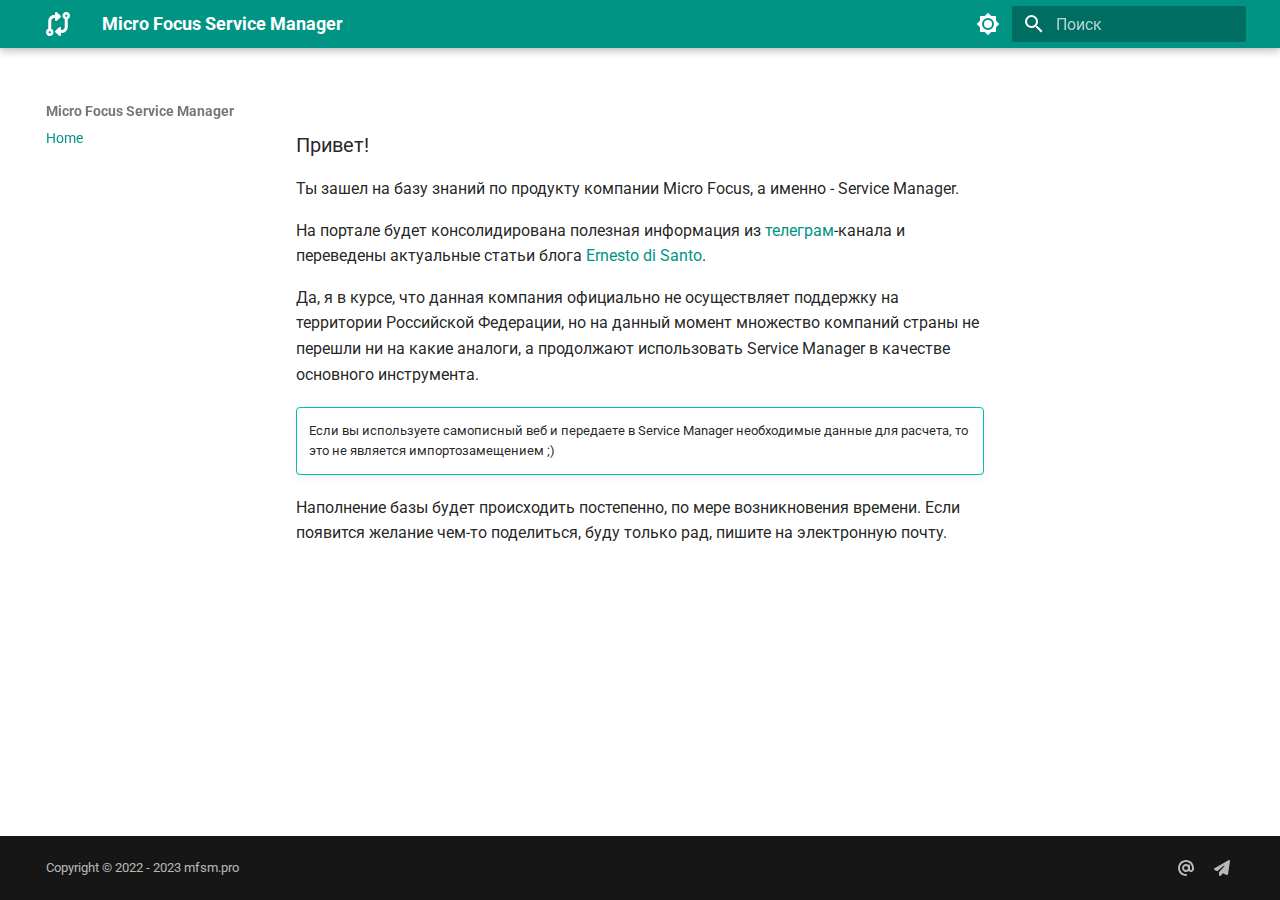
<file: index.html>
<!doctype html>
<html lang="ru" class="no-js">
  <head>
    
      <meta charset="utf-8">
      <meta name="viewport" content="width=device-width,initial-scale=1">
      
      
      
      
      
      <link rel="icon" href="assets/images/favicon.png">
      <meta name="generator" content="mkdocs-1.4.2, mkdocs-material-9.0.3">
    
    
      
        <title>home - Micro Focus Service Manager</title>
      
    
    
      <link rel="stylesheet" href="assets/stylesheets/main.6b71719e.min.css">
      
        
        <link rel="stylesheet" href="assets/stylesheets/palette.2505c338.min.css">
      
      

    
    
    
      
        
        
        <link rel="preconnect" href="https://fonts.gstatic.com" crossorigin>
        <link rel="stylesheet" href="https://fonts.googleapis.com/css?family=Roboto:300,300i,400,400i,700,700i%7CRoboto+Mono:400,400i,700,700i&display=fallback">
        <style>:root{--md-text-font:"Roboto";--md-code-font:"Roboto Mono"}</style>
      
    
    
      <link rel="stylesheet" href="stylesheets/extra.css">
    
    <script>__md_scope=new URL(".",location),__md_hash=e=>[...e].reduce((e,_)=>(e<<5)-e+_.charCodeAt(0),0),__md_get=(e,_=localStorage,t=__md_scope)=>JSON.parse(_.getItem(t.pathname+"."+e)),__md_set=(e,_,t=localStorage,a=__md_scope)=>{try{t.setItem(a.pathname+"."+e,JSON.stringify(_))}catch(e){}}</script>
    
      
  


  
  


  <script id="__analytics">function __md_analytics(){function n(){dataLayer.push(arguments)}window.dataLayer=window.dataLayer||[],n("js",new Date),n("config","G-E57DMP7K8T"),document.addEventListener("DOMContentLoaded",function(){document.forms.search&&document.forms.search.query.addEventListener("blur",function(){this.value&&n("event","search",{search_term:this.value})}),document$.subscribe(function(){var a=document.forms.feedback;if(void 0!==a)for(var e of a.querySelectorAll("[type=submit]"))e.addEventListener("click",function(e){e.preventDefault();var t=document.location.pathname,e=this.getAttribute("data-md-value");n("event","feedback",{page:t,data:e}),a.firstElementChild.disabled=!0;e=a.querySelector(".md-feedback__note [data-md-value='"+e+"']");e&&(e.hidden=!1)}),a.hidden=!1}),location$.subscribe(function(e){n("config","G-E57DMP7K8T",{page_path:e.pathname})})});var e=document.createElement("script");e.async=!0,e.src="https://www.googletagmanager.com/gtag/js?id=G-E57DMP7K8T",document.getElementById("__analytics").insertAdjacentElement("afterEnd",e)}</script>

  
    <script>"undefined"!=typeof __md_analytics&&__md_analytics()</script>
  

    
    
    
  </head>
  
  
    
    
      
    
    
    
    
    <body dir="ltr" data-md-color-scheme="default" data-md-color-primary="teal" data-md-color-accent="teal">
  
    
    
      <script>var palette=__md_get("__palette");if(palette&&"object"==typeof palette.color)for(var key of Object.keys(palette.color))document.body.setAttribute("data-md-color-"+key,palette.color[key])</script>
    
    <input class="md-toggle" data-md-toggle="drawer" type="checkbox" id="__drawer" autocomplete="off">
    <input class="md-toggle" data-md-toggle="search" type="checkbox" id="__search" autocomplete="off">
    <label class="md-overlay" for="__drawer"></label>
    <div data-md-component="skip">
      
    </div>
    <div data-md-component="announce">
      
    </div>
    
    
      

<header class="md-header" data-md-component="header">
  <nav class="md-header__inner md-grid" aria-label="Верхний колонтитул">
    <a href="." title="Micro Focus Service Manager" class="md-header__button md-logo" aria-label="Micro Focus Service Manager" data-md-component="logo">
      
  
  <svg xmlns="http://www.w3.org/2000/svg" viewBox="0 0 512 512"><!--! Font Awesome Free 6.2.1 by @fontawesome - https://fontawesome.com License - https://fontawesome.com/license/free (Icons: CC BY 4.0, Fonts: SIL OFL 1.1, Code: MIT License) Copyright 2022 Fonticons, Inc.--><path d="M320 488c0 9.5-5.6 18.1-14.2 21.9s-18.8 2.3-25.8-4.1l-80-72c-5.1-4.6-7.9-11-7.9-17.8s2.9-13.3 7.9-17.8l80-72c7-6.3 17.2-7.9 25.8-4.1S320 334.5 320 344v40h16c35.3 0 64-28.7 64-64V153.3c-28.3-12.3-48-40.5-48-73.3 0-44.2 35.8-80 80-80s80 35.8 80 80c0 32.8-19.7 61-48 73.3V320c0 70.7-57.3 128-128 128h-16v40zM456 80c0-13.3-10.7-24-24-24s-24 10.7-24 24 10.7 24 24 24 24-10.7 24-24zM192 24c0-9.5 5.6-18.1 14.2-21.9S225-.2 232 6.2l80 72c5.1 4.6 7.9 11 7.9 17.8s-2.9 13.3-7.9 17.8l-80 72c-7 6.3-17.2 7.9-25.8 4.1S192 177.5 192 168v-40h-16c-35.3 0-64 28.7-64 64v166.7c28.3 12.3 48 40.5 48 73.3 0 44.2-35.8 80-80 80S0 476.2 0 432c0-32.8 19.7-61 48-73.3V192c0-70.7 57.3-128 128-128h16V24zM56 432c0 13.3 10.7 24 24 24s24-10.7 24-24-10.7-24-24-24-24 10.7-24 24z"/></svg>

    </a>
    <label class="md-header__button md-icon" for="__drawer">
      <svg xmlns="http://www.w3.org/2000/svg" viewBox="0 0 24 24"><path d="M3 6h18v2H3V6m0 5h18v2H3v-2m0 5h18v2H3v-2Z"/></svg>
    </label>
    <div class="md-header__title" data-md-component="header-title">
      <div class="md-header__ellipsis">
        <div class="md-header__topic">
          <span class="md-ellipsis">
            Micro Focus Service Manager
          </span>
        </div>
        <div class="md-header__topic" data-md-component="header-topic">
          <span class="md-ellipsis">
            
              home
            
          </span>
        </div>
      </div>
    </div>
    
      <form class="md-header__option" data-md-component="palette">
        
          
          <input class="md-option" data-md-color-media="" data-md-color-scheme="default" data-md-color-primary="teal" data-md-color-accent="teal"  aria-label="Switch to dark mode"  type="radio" name="__palette" id="__palette_1">
          
            <label class="md-header__button md-icon" title="Switch to dark mode" for="__palette_2" hidden>
              <svg xmlns="http://www.w3.org/2000/svg" viewBox="0 0 24 24"><path d="M12 8a4 4 0 0 0-4 4 4 4 0 0 0 4 4 4 4 0 0 0 4-4 4 4 0 0 0-4-4m0 10a6 6 0 0 1-6-6 6 6 0 0 1 6-6 6 6 0 0 1 6 6 6 6 0 0 1-6 6m8-9.31V4h-4.69L12 .69 8.69 4H4v4.69L.69 12 4 15.31V20h4.69L12 23.31 15.31 20H20v-4.69L23.31 12 20 8.69Z"/></svg>
            </label>
          
        
          
          <input class="md-option" data-md-color-media="" data-md-color-scheme="slate" data-md-color-primary="teal" data-md-color-accent="teal"  aria-label="Switch to light mode"  type="radio" name="__palette" id="__palette_2">
          
            <label class="md-header__button md-icon" title="Switch to light mode" for="__palette_1" hidden>
              <svg xmlns="http://www.w3.org/2000/svg" viewBox="0 0 24 24"><path d="M12 18c-.89 0-1.74-.2-2.5-.55C11.56 16.5 13 14.42 13 12c0-2.42-1.44-4.5-3.5-5.45C10.26 6.2 11.11 6 12 6a6 6 0 0 1 6 6 6 6 0 0 1-6 6m8-9.31V4h-4.69L12 .69 8.69 4H4v4.69L.69 12 4 15.31V20h4.69L12 23.31 15.31 20H20v-4.69L23.31 12 20 8.69Z"/></svg>
            </label>
          
        
      </form>
    
    
    
      <label class="md-header__button md-icon" for="__search">
        <svg xmlns="http://www.w3.org/2000/svg" viewBox="0 0 24 24"><path d="M9.5 3A6.5 6.5 0 0 1 16 9.5c0 1.61-.59 3.09-1.56 4.23l.27.27h.79l5 5-1.5 1.5-5-5v-.79l-.27-.27A6.516 6.516 0 0 1 9.5 16 6.5 6.5 0 0 1 3 9.5 6.5 6.5 0 0 1 9.5 3m0 2C7 5 5 7 5 9.5S7 14 9.5 14 14 12 14 9.5 12 5 9.5 5Z"/></svg>
      </label>
      <div class="md-search" data-md-component="search" role="dialog">
  <label class="md-search__overlay" for="__search"></label>
  <div class="md-search__inner" role="search">
    <form class="md-search__form" name="search">
      <input type="text" class="md-search__input" name="query" aria-label="Поиск" placeholder="Поиск" autocapitalize="off" autocorrect="off" autocomplete="off" spellcheck="false" data-md-component="search-query" required>
      <label class="md-search__icon md-icon" for="__search">
        <svg xmlns="http://www.w3.org/2000/svg" viewBox="0 0 24 24"><path d="M9.5 3A6.5 6.5 0 0 1 16 9.5c0 1.61-.59 3.09-1.56 4.23l.27.27h.79l5 5-1.5 1.5-5-5v-.79l-.27-.27A6.516 6.516 0 0 1 9.5 16 6.5 6.5 0 0 1 3 9.5 6.5 6.5 0 0 1 9.5 3m0 2C7 5 5 7 5 9.5S7 14 9.5 14 14 12 14 9.5 12 5 9.5 5Z"/></svg>
        <svg xmlns="http://www.w3.org/2000/svg" viewBox="0 0 24 24"><path d="M20 11v2H8l5.5 5.5-1.42 1.42L4.16 12l7.92-7.92L13.5 5.5 8 11h12Z"/></svg>
      </label>
      <nav class="md-search__options" aria-label="Поиск">
        
        <button type="reset" class="md-search__icon md-icon" title="Очистить" aria-label="Очистить" tabindex="-1">
          <svg xmlns="http://www.w3.org/2000/svg" viewBox="0 0 24 24"><path d="M19 6.41 17.59 5 12 10.59 6.41 5 5 6.41 10.59 12 5 17.59 6.41 19 12 13.41 17.59 19 19 17.59 13.41 12 19 6.41Z"/></svg>
        </button>
      </nav>
      
    </form>
    <div class="md-search__output">
      <div class="md-search__scrollwrap" data-md-scrollfix>
        <div class="md-search-result" data-md-component="search-result">
          <div class="md-search-result__meta">
            Инициализация поиска
          </div>
          <ol class="md-search-result__list"></ol>
        </div>
      </div>
    </div>
  </div>
</div>
    
    
  </nav>
  
</header>
    
    <div class="md-container" data-md-component="container">
      
      
        
          
        
      
      <main class="md-main" data-md-component="main">
        <div class="md-main__inner md-grid">
          
            
              
              <div class="md-sidebar md-sidebar--primary" data-md-component="sidebar" data-md-type="navigation" >
                <div class="md-sidebar__scrollwrap">
                  <div class="md-sidebar__inner">
                    


<nav class="md-nav md-nav--primary" aria-label="Навигация" data-md-level="0">
  <label class="md-nav__title" for="__drawer">
    <a href="." title="Micro Focus Service Manager" class="md-nav__button md-logo" aria-label="Micro Focus Service Manager" data-md-component="logo">
      
  
  <svg xmlns="http://www.w3.org/2000/svg" viewBox="0 0 512 512"><!--! Font Awesome Free 6.2.1 by @fontawesome - https://fontawesome.com License - https://fontawesome.com/license/free (Icons: CC BY 4.0, Fonts: SIL OFL 1.1, Code: MIT License) Copyright 2022 Fonticons, Inc.--><path d="M320 488c0 9.5-5.6 18.1-14.2 21.9s-18.8 2.3-25.8-4.1l-80-72c-5.1-4.6-7.9-11-7.9-17.8s2.9-13.3 7.9-17.8l80-72c7-6.3 17.2-7.9 25.8-4.1S320 334.5 320 344v40h16c35.3 0 64-28.7 64-64V153.3c-28.3-12.3-48-40.5-48-73.3 0-44.2 35.8-80 80-80s80 35.8 80 80c0 32.8-19.7 61-48 73.3V320c0 70.7-57.3 128-128 128h-16v40zM456 80c0-13.3-10.7-24-24-24s-24 10.7-24 24 10.7 24 24 24 24-10.7 24-24zM192 24c0-9.5 5.6-18.1 14.2-21.9S225-.2 232 6.2l80 72c5.1 4.6 7.9 11 7.9 17.8s-2.9 13.3-7.9 17.8l-80 72c-7 6.3-17.2 7.9-25.8 4.1S192 177.5 192 168v-40h-16c-35.3 0-64 28.7-64 64v166.7c28.3 12.3 48 40.5 48 73.3 0 44.2-35.8 80-80 80S0 476.2 0 432c0-32.8 19.7-61 48-73.3V192c0-70.7 57.3-128 128-128h16V24zM56 432c0 13.3 10.7 24 24 24s24-10.7 24-24-10.7-24-24-24-24 10.7-24 24z"/></svg>

    </a>
    Micro Focus Service Manager
  </label>
  
  <ul class="md-nav__list" data-md-scrollfix>
    
      
      
      

  
  
    
  
  
    <li class="md-nav__item md-nav__item--active">
      
      <input class="md-nav__toggle md-toggle" data-md-toggle="toc" type="checkbox" id="__toc">
      
      
      
      <a href="." class="md-nav__link md-nav__link--active">
        Home
      </a>
      
    </li>
  

    
  </ul>
</nav>
                  </div>
                </div>
              </div>
            
            
              
              <div class="md-sidebar md-sidebar--secondary" data-md-component="sidebar" data-md-type="toc" >
                <div class="md-sidebar__scrollwrap">
                  <div class="md-sidebar__inner">
                    

<nav class="md-nav md-nav--secondary" aria-label="Содержание раздела">
  
  
  
  
</nav>
                  </div>
                </div>
              </div>
            
          
          
            <div class="md-content" data-md-component="content">
              <article class="md-content__inner md-typeset">
                
                  



<h3 id="_1">Привет!</h3>
<p>Ты зашел на базу знаний по продукту компании Micro Focus, а именно - Service Manager.</p>
<p>На портале будет консолидирована полезная информация из <a href="https://t.me/proHPSM">телеграм</a>-канала и переведены актуальные статьи блога <a href="https://ernestodisanto.wordpress.com">Ernesto di Santo</a>.</p>
<p>Да, я в курсе, что данная компания официально не осуществляет поддержку на территории Российской Федерации, но на данный момент множество компаний страны не перешли ни на какие аналоги, а продолжают использовать Service Manager в качестве основного инструмента.</p>
<div class="admonition tip">
<p>Если вы используете самописный веб и передаете в Service Manager необходимые данные для расчета, то это не является импортозамещением ;)</p>
</div>
<p>Наполнение базы будет происходить постепенно, по мере возникновения времени. Если появится желание чем-то поделиться, буду только рад, пишите на электронную почту.</p>


  




                
              </article>
            </div>
          
          
  <script>var tabs=__md_get("__tabs");if(Array.isArray(tabs))e:for(var set of document.querySelectorAll(".tabbed-set")){var tab,labels=set.querySelector(".tabbed-labels");for(tab of tabs)for(var label of labels.getElementsByTagName("label"))if(label.innerText.trim()===tab){var input=document.getElementById(label.htmlFor);input.checked=!0;continue e}}</script>

        </div>
        
      </main>
      
        <footer class="md-footer">
  
  <div class="md-footer-meta md-typeset">
    <div class="md-footer-meta__inner md-grid">
      <div class="md-copyright">
  
    <div class="md-copyright__highlight">
      Copyright &copy; 2022 - 2023 mfsm.pro
    </div>
  
  
</div>
      
        <div class="md-social">
  
    
    
    <a href="mailto:renat@amerkhanov.ru" target="_blank" rel="noopener" title="" class="md-social__link">
      <svg xmlns="http://www.w3.org/2000/svg" viewBox="0 0 512 512"><!--! Font Awesome Free 6.2.1 by @fontawesome - https://fontawesome.com License - https://fontawesome.com/license/free (Icons: CC BY 4.0, Fonts: SIL OFL 1.1, Code: MIT License) Copyright 2022 Fonticons, Inc.--><path d="M256 64C150 64 64 150 64 256s86 192 192 192c17.7 0 32 14.3 32 32s-14.3 32-32 32C114.6 512 0 397.4 0 256S114.6 0 256 0s256 114.6 256 256v32c0 53-43 96-96 96-29.3 0-55.6-13.2-73.2-33.9-22.8 21-53.3 33.9-86.8 33.9-70.7 0-128-57.3-128-128s57.3-128 128-128c27.9 0 53.7 8.9 74.7 24.1 5.7-5 13.1-8.1 21.3-8.1 17.7 0 32 14.3 32 32v112c0 17.7 14.3 32 32 32s32-14.3 32-32v-32c0-106-86-192-192-192zm64 192c0-35.3-28.7-64-64-64s-64 28.7-64 64 28.7 64 64 64 64-28.7 64-64z"/></svg>
    </a>
  
    
    
      
      
    
    <a href="https://t.me/proHPSM" target="_blank" rel="noopener" title="t.me" class="md-social__link">
      <svg xmlns="http://www.w3.org/2000/svg" viewBox="0 0 512 512"><!--! Font Awesome Free 6.2.1 by @fontawesome - https://fontawesome.com License - https://fontawesome.com/license/free (Icons: CC BY 4.0, Fonts: SIL OFL 1.1, Code: MIT License) Copyright 2022 Fonticons, Inc.--><path d="M498.1 5.6c10.1 7 15.4 19.1 13.5 31.2l-64 416c-1.5 9.7-7.4 18.2-16 23s-18.9 5.4-28 1.6L284 427.7l-68.5 74.1c-8.9 9.7-22.9 12.9-35.2 8.1S160 493.2 160 480v-83.6c0-4 1.5-7.8 4.2-10.7l167.6-182.9c5.8-6.3 5.6-16-.4-22s-15.7-6.4-22-.7L106 360.8l-88.3-44.2C7.1 311.3.3 300.7 0 288.9s5.9-22.8 16.1-28.7l448-256c10.7-6.1 23.9-5.5 34 1.4z"/></svg>
    </a>
  
</div>
      
    </div>
  </div>
</footer>
      
    </div>
    <div class="md-dialog" data-md-component="dialog">
      <div class="md-dialog__inner md-typeset"></div>
    </div>
    
    <script id="__config" type="application/json">{"base": ".", "features": ["navigation.instant", "content.code.annotate", "content.tabs.link"], "search": "assets/javascripts/workers/search.e5c33ebb.min.js", "translations": {"clipboard.copied": "\u0421\u043a\u043e\u043f\u0438\u0440\u043e\u0432\u0430\u043d\u043e \u0432 \u0431\u0443\u0444\u0435\u0440", "clipboard.copy": "\u041a\u043e\u043f\u0438\u0440\u043e\u0432\u0430\u0442\u044c \u0432 \u0431\u0443\u0444\u0435\u0440", "search.result.more.one": "\u0415\u0449\u0451 1 \u043d\u0430 \u044d\u0442\u043e\u0439 \u0441\u0442\u0440\u0430\u043d\u0438\u0446\u0435", "search.result.more.other": "\u0415\u0449\u0451 # \u043d\u0430 \u044d\u0442\u043e\u0439 \u0441\u0442\u0440\u0430\u043d\u0438\u0446\u0435", "search.result.none": "\u0421\u043e\u0432\u043f\u0430\u0434\u0435\u043d\u0438\u0439 \u043d\u0435 \u043d\u0430\u0439\u0434\u0435\u043d\u043e", "search.result.one": "\u041d\u0430\u0439\u0434\u0435\u043d\u043e 1 \u0441\u043e\u0432\u043f\u0430\u0434\u0435\u043d\u0438\u0435", "search.result.other": "\u041d\u0430\u0439\u0434\u0435\u043d\u043e \u0441\u043e\u0432\u043f\u0430\u0434\u0435\u043d\u0438\u0439: #", "search.result.placeholder": "\u041d\u0430\u0447\u043d\u0438\u0442\u0435 \u043f\u0435\u0447\u0430\u0442\u0430\u0442\u044c \u0434\u043b\u044f \u043f\u043e\u0438\u0441\u043a\u0430", "search.result.term.missing": "\u041e\u0442\u0441\u0443\u0442\u0441\u0442\u0432\u0443\u0435\u0442", "select.version": "\u0412\u044b\u0431\u0435\u0440\u0438\u0442\u0435 \u0432\u0435\u0440\u0441\u0438\u044e"}}</script>
    
    
      <script src="assets/javascripts/bundle.ba449ae6.min.js"></script>
      
    
  </body>
</html>
</file>
<file: stylesheets/extra.css>
.twitter {
  color: #1DA1F2;
}

.telegram {
  color: #1DA1F2;
}
</file>
<file: assets/stylesheets/main.6b71719e.min.css>
@charset "UTF-8";html{-webkit-text-size-adjust:none;-moz-text-size-adjust:none;text-size-adjust:none;box-sizing:border-box}*,:after,:before{box-sizing:inherit}@media (prefers-reduced-motion){*,:after,:before{transition:none!important}}body{margin:0}a,button,input,label{-webkit-tap-highlight-color:transparent}a{color:inherit;text-decoration:none}hr{border:0;box-sizing:initial;display:block;height:.05rem;overflow:visible;padding:0}small{font-size:80%}sub,sup{line-height:1em}img{border-style:none}table{border-collapse:initial;border-spacing:0}td,th{font-weight:400;vertical-align:top}button{background:#0000;border:0;font-family:inherit;font-size:inherit;margin:0;padding:0}input{border:0;outline:none}:root{--md-primary-fg-color:#4051b5;--md-primary-fg-color--light:#5d6cc0;--md-primary-fg-color--dark:#303fa1;--md-primary-bg-color:#fff;--md-primary-bg-color--light:#ffffffb3;--md-accent-fg-color:#526cfe;--md-accent-fg-color--transparent:#526cfe1a;--md-accent-bg-color:#fff;--md-accent-bg-color--light:#ffffffb3}:root,[data-md-color-scheme=default]{--md-default-fg-color:#000000de;--md-default-fg-color--light:#0000008a;--md-default-fg-color--lighter:#00000052;--md-default-fg-color--lightest:#00000012;--md-default-bg-color:#fff;--md-default-bg-color--light:#ffffffb3;--md-default-bg-color--lighter:#ffffff4d;--md-default-bg-color--lightest:#ffffff1f;--md-code-fg-color:#36464e;--md-code-bg-color:#f5f5f5;--md-code-hl-color:#ffff0080;--md-code-hl-number-color:#d52a2a;--md-code-hl-special-color:#db1457;--md-code-hl-function-color:#a846b9;--md-code-hl-constant-color:#6e59d9;--md-code-hl-keyword-color:#3f6ec6;--md-code-hl-string-color:#1c7d4d;--md-code-hl-name-color:var(--md-code-fg-color);--md-code-hl-operator-color:var(--md-default-fg-color--light);--md-code-hl-punctuation-color:var(--md-default-fg-color--light);--md-code-hl-comment-color:var(--md-default-fg-color--light);--md-code-hl-generic-color:var(--md-default-fg-color--light);--md-code-hl-variable-color:var(--md-default-fg-color--light);--md-typeset-color:var(--md-default-fg-color);--md-typeset-a-color:var(--md-primary-fg-color);--md-typeset-mark-color:#ffff0080;--md-typeset-del-color:#f5503d26;--md-typeset-ins-color:#0bd57026;--md-typeset-kbd-color:#fafafa;--md-typeset-kbd-accent-color:#fff;--md-typeset-kbd-border-color:#b8b8b8;--md-typeset-table-color:#0000001f;--md-admonition-fg-color:var(--md-default-fg-color);--md-admonition-bg-color:var(--md-default-bg-color);--md-footer-fg-color:#fff;--md-footer-fg-color--light:#ffffffb3;--md-footer-fg-color--lighter:#fff6;--md-footer-bg-color:#000000de;--md-footer-bg-color--dark:#00000052;--md-shadow-z1:0 0.2rem 0.5rem #0000000d,0 0 0.05rem #0000001a;--md-shadow-z2:0 0.2rem 0.5rem #0000001a,0 0 0.05rem #00000040;--md-shadow-z3:0 0.2rem 0.5rem #0003,0 0 0.05rem #00000059}.md-icon svg{fill:currentcolor;display:block;height:1.2rem;width:1.2rem}body{-webkit-font-smoothing:antialiased;-moz-osx-font-smoothing:grayscale;--md-text-font-family:var(--md-text-font,_),-apple-system,BlinkMacSystemFont,Helvetica,Arial,sans-serif;--md-code-font-family:var(--md-code-font,_),SFMono-Regular,Consolas,Menlo,monospace}aside,body,input{font-feature-settings:"kern","liga";color:var(--md-typeset-color);font-family:var(--md-text-font-family)}code,kbd,pre{font-feature-settings:"kern";font-family:var(--md-code-font-family)}:root{--md-typeset-table-sort-icon:url('data:image/svg+xml;charset=utf-8,<svg xmlns="http://www.w3.org/2000/svg" viewBox="0 0 24 24"><path d="m18 21-4-4h3V7h-3l4-4 4 4h-3v10h3M2 19v-2h10v2M2 13v-2h7v2M2 7V5h4v2H2Z"/></svg>');--md-typeset-table-sort-icon--asc:url('data:image/svg+xml;charset=utf-8,<svg xmlns="http://www.w3.org/2000/svg" viewBox="0 0 24 24"><path d="M19 17h3l-4 4-4-4h3V3h2M2 17h10v2H2M6 5v2H2V5m0 6h7v2H2v-2Z"/></svg>');--md-typeset-table-sort-icon--desc:url('data:image/svg+xml;charset=utf-8,<svg xmlns="http://www.w3.org/2000/svg" viewBox="0 0 24 24"><path d="M19 7h3l-4-4-4 4h3v14h2M2 17h10v2H2M6 5v2H2V5m0 6h7v2H2v-2Z"/></svg>')}.md-typeset{-webkit-print-color-adjust:exact;color-adjust:exact;font-size:.8rem;line-height:1.6}@media print{.md-typeset{font-size:.68rem}}.md-typeset blockquote,.md-typeset dl,.md-typeset figure,.md-typeset ol,.md-typeset pre,.md-typeset ul{margin-bottom:1em;margin-top:1em}.md-typeset h1{color:var(--md-default-fg-color--light);font-size:2em;line-height:1.3;margin:0 0 1.25em}.md-typeset h1,.md-typeset h2{font-weight:300;letter-spacing:-.01em}.md-typeset h2{font-size:1.5625em;line-height:1.4;margin:1.6em 0 .64em}.md-typeset h3{font-size:1.25em;font-weight:400;letter-spacing:-.01em;line-height:1.5;margin:1.6em 0 .8em}.md-typeset h2+h3{margin-top:.8em}.md-typeset h4{font-weight:700;letter-spacing:-.01em;margin:1em 0}.md-typeset h5,.md-typeset h6{color:var(--md-default-fg-color--light);font-size:.8em;font-weight:700;letter-spacing:-.01em;margin:1.25em 0}.md-typeset h5{text-transform:uppercase}.md-typeset hr{border-bottom:.05rem solid var(--md-default-fg-color--lightest);display:flow-root;margin:1.5em 0}.md-typeset a{color:var(--md-typeset-a-color);word-break:break-word}.md-typeset a,.md-typeset a:before{transition:color 125ms}.md-typeset a:focus,.md-typeset a:hover{color:var(--md-accent-fg-color)}.md-typeset a:focus code,.md-typeset a:hover code{background-color:var(--md-accent-fg-color--transparent)}.md-typeset a code{color:currentcolor;transition:background-color 125ms}.md-typeset a.focus-visible{outline-color:var(--md-accent-fg-color);outline-offset:.2rem}.md-typeset code,.md-typeset kbd,.md-typeset pre{color:var(--md-code-fg-color);direction:ltr;font-variant-ligatures:none}@media print{.md-typeset code,.md-typeset kbd,.md-typeset pre{white-space:pre-wrap}}.md-typeset code{background-color:var(--md-code-bg-color);border-radius:.1rem;-webkit-box-decoration-break:clone;box-decoration-break:clone;font-size:.85em;padding:0 .2941176471em;word-break:break-word}.md-typeset code:not(.focus-visible){-webkit-tap-highlight-color:transparent;outline:none}.md-typeset pre{display:flow-root;line-height:1.4;position:relative}.md-typeset pre>code{-webkit-box-decoration-break:slice;box-decoration-break:slice;box-shadow:none;display:block;margin:0;outline-color:var(--md-accent-fg-color);overflow:auto;padding:.7720588235em 1.1764705882em;scrollbar-color:var(--md-default-fg-color--lighter) #0000;scrollbar-width:thin;touch-action:auto;word-break:normal}.md-typeset pre>code:hover{scrollbar-color:var(--md-accent-fg-color) #0000}.md-typeset pre>code::-webkit-scrollbar{height:.2rem;width:.2rem}.md-typeset pre>code::-webkit-scrollbar-thumb{background-color:var(--md-default-fg-color--lighter)}.md-typeset pre>code::-webkit-scrollbar-thumb:hover{background-color:var(--md-accent-fg-color)}.md-typeset kbd{background-color:var(--md-typeset-kbd-color);border-radius:.1rem;box-shadow:0 .1rem 0 .05rem var(--md-typeset-kbd-border-color),0 .1rem 0 var(--md-typeset-kbd-border-color),0 -.1rem .2rem var(--md-typeset-kbd-accent-color) inset;color:var(--md-default-fg-color);display:inline-block;font-size:.75em;padding:0 .6666666667em;vertical-align:text-top;word-break:break-word}.md-typeset mark{background-color:var(--md-typeset-mark-color);-webkit-box-decoration-break:clone;box-decoration-break:clone;color:inherit;word-break:break-word}.md-typeset abbr{border-bottom:.05rem dotted var(--md-default-fg-color--light);cursor:help;text-decoration:none}@media (hover:none){.md-typeset abbr[title]:focus:after,.md-typeset abbr[title]:hover:after{background-color:var(--md-default-fg-color);border-radius:.1rem;box-shadow:var(--md-shadow-z3);color:var(--md-default-bg-color);content:attr(title);font-size:.7rem;left:.8rem;margin-top:2em;padding:.2rem .3rem;position:absolute;right:.8rem}}.md-typeset small{opacity:.75}[dir=ltr] .md-typeset sub,[dir=ltr] .md-typeset sup{margin-left:.078125em}[dir=rtl] .md-typeset sub,[dir=rtl] .md-typeset sup{margin-right:.078125em}[dir=ltr] .md-typeset blockquote{padding-left:.6rem}[dir=rtl] .md-typeset blockquote{padding-right:.6rem}[dir=ltr] .md-typeset blockquote{border-left:.2rem solid var(--md-default-fg-color--lighter)}[dir=rtl] .md-typeset blockquote{border-right:.2rem solid var(--md-default-fg-color--lighter)}.md-typeset blockquote{color:var(--md-default-fg-color--light);margin-left:0;margin-right:0}.md-typeset ul{list-style-type:disc}[dir=ltr] .md-typeset ol,[dir=ltr] .md-typeset ul{margin-left:.625em}[dir=rtl] .md-typeset ol,[dir=rtl] .md-typeset ul{margin-right:.625em}.md-typeset ol,.md-typeset ul{padding:0}.md-typeset ol:not([hidden]),.md-typeset ul:not([hidden]){display:flow-root}.md-typeset ol ol,.md-typeset ul ol{list-style-type:lower-alpha}.md-typeset ol ol ol,.md-typeset ul ol ol{list-style-type:lower-roman}[dir=ltr] .md-typeset ol li,[dir=ltr] .md-typeset ul li{margin-left:1.25em}[dir=rtl] .md-typeset ol li,[dir=rtl] .md-typeset ul li{margin-right:1.25em}.md-typeset ol li,.md-typeset ul li{margin-bottom:.5em}.md-typeset ol li blockquote,.md-typeset ol li p,.md-typeset ul li blockquote,.md-typeset ul li p{margin:.5em 0}.md-typeset ol li:last-child,.md-typeset ul li:last-child{margin-bottom:0}[dir=ltr] .md-typeset ol li ol,[dir=ltr] .md-typeset ol li ul,[dir=ltr] .md-typeset ul li ol,[dir=ltr] .md-typeset ul li ul{margin-left:.625em}[dir=rtl] .md-typeset ol li ol,[dir=rtl] .md-typeset ol li ul,[dir=rtl] .md-typeset ul li ol,[dir=rtl] .md-typeset ul li ul{margin-right:.625em}.md-typeset ol li ol,.md-typeset ol li ul,.md-typeset ul li ol,.md-typeset ul li ul{margin-bottom:.5em;margin-top:.5em}[dir=ltr] .md-typeset dd{margin-left:1.875em}[dir=rtl] .md-typeset dd{margin-right:1.875em}.md-typeset dd{margin-bottom:1.5em;margin-top:1em}.md-typeset img,.md-typeset svg,.md-typeset video{height:auto;max-width:100%}.md-typeset img[align=left]{margin:1em 1em 1em 0}.md-typeset img[align=right]{margin:1em 0 1em 1em}.md-typeset img[align]:only-child{margin-top:0}.md-typeset img[src$="#gh-dark-mode-only"],.md-typeset img[src$="#only-dark"]{display:none}.md-typeset figure{display:flow-root;margin:1em auto;max-width:100%;text-align:center;width:-webkit-fit-content;width:-moz-fit-content;width:fit-content}.md-typeset figure img{display:block}.md-typeset figcaption{font-style:italic;margin:1em auto;max-width:24rem}.md-typeset iframe{max-width:100%}.md-typeset table:not([class]){background-color:var(--md-default-bg-color);border:.05rem solid var(--md-typeset-table-color);border-radius:.1rem;display:inline-block;font-size:.64rem;max-width:100%;overflow:auto;touch-action:auto}@media print{.md-typeset table:not([class]){display:table}}.md-typeset table:not([class])+*{margin-top:1.5em}.md-typeset table:not([class]) td>:first-child,.md-typeset table:not([class]) th>:first-child{margin-top:0}.md-typeset table:not([class]) td>:last-child,.md-typeset table:not([class]) th>:last-child{margin-bottom:0}.md-typeset table:not([class]) td:not([align]),.md-typeset table:not([class]) th:not([align]){text-align:left}[dir=rtl] .md-typeset table:not([class]) td:not([align]),[dir=rtl] .md-typeset table:not([class]) th:not([align]){text-align:right}.md-typeset table:not([class]) th{font-weight:700;min-width:5rem;padding:.9375em 1.25em;vertical-align:top}.md-typeset table:not([class]) td{border-top:.05rem solid var(--md-typeset-table-color);padding:.9375em 1.25em;vertical-align:top}.md-typeset table:not([class]) tbody tr{transition:background-color 125ms}.md-typeset table:not([class]) tbody tr:hover{background-color:rgba(0,0,0,.035);box-shadow:0 .05rem 0 var(--md-default-bg-color) inset}.md-typeset table:not([class]) a{word-break:normal}.md-typeset table th[role=columnheader]{cursor:pointer}[dir=ltr] .md-typeset table th[role=columnheader]:after{margin-left:.5em}[dir=rtl] .md-typeset table th[role=columnheader]:after{margin-right:.5em}.md-typeset table th[role=columnheader]:after{content:"";display:inline-block;height:1.2em;-webkit-mask-image:var(--md-typeset-table-sort-icon);mask-image:var(--md-typeset-table-sort-icon);-webkit-mask-repeat:no-repeat;mask-repeat:no-repeat;-webkit-mask-size:contain;mask-size:contain;transition:background-color 125ms;vertical-align:text-bottom;width:1.2em}.md-typeset table th[role=columnheader]:hover:after{background-color:var(--md-default-fg-color--lighter)}.md-typeset table th[role=columnheader][aria-sort=ascending]:after{background-color:var(--md-default-fg-color--light);-webkit-mask-image:var(--md-typeset-table-sort-icon--asc);mask-image:var(--md-typeset-table-sort-icon--asc)}.md-typeset table th[role=columnheader][aria-sort=descending]:after{background-color:var(--md-default-fg-color--light);-webkit-mask-image:var(--md-typeset-table-sort-icon--desc);mask-image:var(--md-typeset-table-sort-icon--desc)}.md-typeset__scrollwrap{margin:1em -.8rem;overflow-x:auto;touch-action:auto}.md-typeset__table{display:inline-block;margin-bottom:.5em;padding:0 .8rem}@media print{.md-typeset__table{display:block}}html .md-typeset__table table{display:table;margin:0;overflow:hidden;width:100%}@media screen and (max-width:44.9375em){.md-content__inner>pre{margin:1em -.8rem}.md-content__inner>pre code{border-radius:0}}.md-banner{background-color:var(--md-footer-bg-color);color:var(--md-footer-fg-color);overflow:auto}@media print{.md-banner{display:none}}.md-banner--warning{background:var(--md-typeset-mark-color);color:var(--md-default-fg-color)}.md-banner__inner{font-size:.7rem;margin:.6rem auto;padding:0 .8rem}[dir=ltr] .md-banner__button{float:right}[dir=rtl] .md-banner__button{float:left}.md-banner__button{color:inherit;cursor:pointer;transition:opacity .25s}.md-banner__button:hover{opacity:.7}html{font-size:125%;height:100%;overflow-x:hidden}@media screen and (min-width:100em){html{font-size:137.5%}}@media screen and (min-width:125em){html{font-size:150%}}body{background-color:var(--md-default-bg-color);display:flex;flex-direction:column;font-size:.5rem;min-height:100%;position:relative;width:100%}@media print{body{display:block}}@media screen and (max-width:59.9375em){body[data-md-scrolllock]{position:fixed}}.md-grid{margin-left:auto;margin-right:auto;max-width:61rem}.md-container{display:flex;flex-direction:column;flex-grow:1}@media print{.md-container{display:block}}.md-main{flex-grow:1}.md-main__inner{display:flex;height:100%;margin-top:1.5rem}.md-ellipsis{overflow:hidden;text-overflow:ellipsis;white-space:nowrap}.md-toggle{display:none}.md-option{height:0;opacity:0;position:absolute;width:0}.md-option:checked+label:not([hidden]){display:block}.md-option.focus-visible+label{outline-color:var(--md-accent-fg-color);outline-style:auto}.md-skip{background-color:var(--md-default-fg-color);border-radius:.1rem;color:var(--md-default-bg-color);font-size:.64rem;margin:.5rem;opacity:0;outline-color:var(--md-accent-fg-color);padding:.3rem .5rem;position:fixed;transform:translateY(.4rem);z-index:-1}.md-skip:focus{opacity:1;transform:translateY(0);transition:transform .25s cubic-bezier(.4,0,.2,1),opacity 175ms 75ms;z-index:10}@page{margin:25mm}:root{--md-clipboard-icon:url('data:image/svg+xml;charset=utf-8,<svg xmlns="http://www.w3.org/2000/svg" viewBox="0 0 24 24"><path d="M19 21H8V7h11m0-2H8a2 2 0 0 0-2 2v14a2 2 0 0 0 2 2h11a2 2 0 0 0 2-2V7a2 2 0 0 0-2-2m-3-4H4a2 2 0 0 0-2 2v14h2V3h12V1Z"/></svg>')}.md-clipboard{border-radius:.1rem;color:var(--md-default-fg-color--lightest);cursor:pointer;height:1.5em;outline-color:var(--md-accent-fg-color);outline-offset:.1rem;position:absolute;right:.5em;top:.5em;transition:color .25s;width:1.5em;z-index:1}@media print{.md-clipboard{display:none}}.md-clipboard:not(.focus-visible){-webkit-tap-highlight-color:transparent;outline:none}:hover>.md-clipboard{color:var(--md-default-fg-color--light)}.md-clipboard:focus,.md-clipboard:hover{color:var(--md-accent-fg-color)}.md-clipboard:after{background-color:currentcolor;content:"";display:block;height:1.125em;margin:0 auto;-webkit-mask-image:var(--md-clipboard-icon);mask-image:var(--md-clipboard-icon);-webkit-mask-position:center;mask-position:center;-webkit-mask-repeat:no-repeat;mask-repeat:no-repeat;-webkit-mask-size:contain;mask-size:contain;width:1.125em}.md-clipboard--inline{cursor:pointer}.md-clipboard--inline code{transition:color .25s,background-color .25s}.md-clipboard--inline:focus code,.md-clipboard--inline:hover code{background-color:var(--md-accent-fg-color--transparent);color:var(--md-accent-fg-color)}@keyframes consent{0%{opacity:0;transform:translateY(100%)}to{opacity:1;transform:translateY(0)}}@keyframes overlay{0%{opacity:0}to{opacity:1}}.md-consent__overlay{animation:overlay .25s both;-webkit-backdrop-filter:blur(.1rem);backdrop-filter:blur(.1rem);background-color:#0000008a;height:100%;opacity:1;position:fixed;top:0;width:100%;z-index:5}.md-consent__inner{animation:consent .5s cubic-bezier(.1,.7,.1,1) both;background-color:var(--md-default-bg-color);border:0;border-radius:.1rem;bottom:0;box-shadow:0 0 .2rem #0000001a,0 .2rem .4rem #0003;max-height:100%;overflow:auto;padding:0;position:fixed;width:100%;z-index:5}.md-consent__form{padding:.8rem}.md-consent__settings{display:none;margin:1em 0}input:checked+.md-consent__settings{display:block}.md-consent__controls{margin-bottom:.8rem}.md-typeset .md-consent__controls .md-button{display:inline}@media screen and (max-width:44.9375em){.md-typeset .md-consent__controls .md-button{display:block;margin-top:.4rem;text-align:center;width:100%}}.md-consent label{cursor:pointer}.md-content{flex-grow:1;min-width:0}.md-content__inner{margin:0 .8rem 1.2rem;padding-top:.6rem}@media screen and (min-width:76.25em){[dir=ltr] .md-sidebar--primary:not([hidden])~.md-content>.md-content__inner{margin-left:1.2rem}[dir=ltr] .md-sidebar--secondary:not([hidden])~.md-content>.md-content__inner,[dir=rtl] .md-sidebar--primary:not([hidden])~.md-content>.md-content__inner{margin-right:1.2rem}[dir=rtl] .md-sidebar--secondary:not([hidden])~.md-content>.md-content__inner{margin-left:1.2rem}}.md-content__inner:before{content:"";display:block;height:.4rem}.md-content__inner>:last-child{margin-bottom:0}[dir=ltr] .md-content__button{float:right}[dir=rtl] .md-content__button{float:left}[dir=ltr] .md-content__button{margin-left:.4rem}[dir=rtl] .md-content__button{margin-right:.4rem}.md-content__button{margin:.4rem 0;padding:0}@media print{.md-content__button{display:none}}.md-typeset .md-content__button{color:var(--md-default-fg-color--lighter)}.md-content__button svg{display:inline;vertical-align:top}[dir=rtl] .md-content__button svg{transform:scaleX(-1)}[dir=ltr] .md-dialog{right:.8rem}[dir=rtl] .md-dialog{left:.8rem}.md-dialog{background-color:var(--md-default-fg-color);border-radius:.1rem;bottom:.8rem;box-shadow:var(--md-shadow-z3);min-width:11.1rem;opacity:0;padding:.4rem .6rem;pointer-events:none;position:fixed;transform:translateY(100%);transition:transform 0ms .4s,opacity .4s;z-index:4}@media print{.md-dialog{display:none}}.md-dialog--active{opacity:1;pointer-events:auto;transform:translateY(0);transition:transform .4s cubic-bezier(.075,.85,.175,1),opacity .4s}.md-dialog__inner{color:var(--md-default-bg-color);font-size:.7rem}.md-feedback{margin:2em 0 1em;text-align:center}.md-feedback fieldset{border:none;margin:0;padding:0}.md-feedback__title{font-weight:700;margin:1em auto}.md-feedback__inner{position:relative}.md-feedback__list{align-content:baseline;display:flex;flex-wrap:wrap;justify-content:center;position:relative}.md-feedback__list:hover .md-icon:not(:disabled){color:var(--md-default-fg-color--lighter)}:disabled .md-feedback__list{min-height:1.8rem}.md-feedback__icon{color:var(--md-default-fg-color--light);cursor:pointer;flex-shrink:0;margin:0 .1rem;transition:color 125ms}.md-feedback__icon:not(:disabled).md-icon:hover{color:var(--md-accent-fg-color)}.md-feedback__icon:disabled{color:var(--md-default-fg-color--lightest);pointer-events:none}.md-feedback__note{opacity:0;position:relative;transform:translateY(.4rem);transition:transform .4s cubic-bezier(.1,.7,.1,1),opacity .15s}.md-feedback__note>*{margin:0 auto;max-width:16rem}:disabled .md-feedback__note{opacity:1;transform:translateY(0)}.md-footer{background-color:var(--md-footer-bg-color);color:var(--md-footer-fg-color)}@media print{.md-footer{display:none}}.md-footer__inner{justify-content:space-between;overflow:auto;padding:.2rem}.md-footer__inner:not([hidden]){display:flex}.md-footer__link{display:flex;flex-grow:0.01;outline-color:var(--md-accent-fg-color);overflow:hidden;padding-bottom:.4rem;padding-top:1.4rem;transition:opacity .25s}.md-footer__link:focus,.md-footer__link:hover{opacity:.7}[dir=rtl] .md-footer__link svg{transform:scaleX(-1)}@media screen and (max-width:44.9375em){.md-footer__link--prev .md-footer__title{display:none}}[dir=ltr] .md-footer__link--next{margin-left:auto}[dir=rtl] .md-footer__link--next{margin-right:auto}.md-footer__link--next{text-align:right}[dir=rtl] .md-footer__link--next{text-align:left}.md-footer__title{flex-grow:1;font-size:.9rem;line-height:2.4rem;max-width:calc(100% - 2.4rem);padding:0 1rem;position:relative;white-space:nowrap}.md-footer__button{margin:.2rem;padding:.4rem}.md-footer__direction{font-size:.64rem;left:0;margin-top:-1rem;opacity:.7;padding:0 1rem;position:absolute;right:0}.md-footer-meta{background-color:var(--md-footer-bg-color--dark)}.md-footer-meta__inner{display:flex;flex-wrap:wrap;justify-content:space-between;padding:.2rem}html .md-footer-meta.md-typeset a{color:var(--md-footer-fg-color--light)}html .md-footer-meta.md-typeset a:focus,html .md-footer-meta.md-typeset a:hover{color:var(--md-footer-fg-color)}.md-copyright{color:var(--md-footer-fg-color--lighter);font-size:.64rem;margin:auto .6rem;padding:.4rem 0;width:100%}@media screen and (min-width:45em){.md-copyright{width:auto}}.md-copyright__highlight{color:var(--md-footer-fg-color--light)}.md-social{margin:0 .4rem;padding:.2rem 0 .6rem}@media screen and (min-width:45em){.md-social{padding:.6rem 0}}.md-social__link{display:inline-block;height:1.6rem;text-align:center;width:1.6rem}.md-social__link:before{line-height:1.9}.md-social__link svg{fill:currentcolor;max-height:.8rem;vertical-align:-25%}.md-typeset .md-button{border:.1rem solid;border-radius:.1rem;color:var(--md-primary-fg-color);cursor:pointer;display:inline-block;font-weight:700;padding:.625em 2em;transition:color 125ms,background-color 125ms,border-color 125ms}.md-typeset .md-button--primary{background-color:var(--md-primary-fg-color);border-color:var(--md-primary-fg-color);color:var(--md-primary-bg-color)}.md-typeset .md-button:focus,.md-typeset .md-button:hover{background-color:var(--md-accent-fg-color);border-color:var(--md-accent-fg-color);color:var(--md-accent-bg-color)}[dir=ltr] .md-typeset .md-input{border-top-left-radius:.1rem}[dir=ltr] .md-typeset .md-input,[dir=rtl] .md-typeset .md-input{border-top-right-radius:.1rem}[dir=rtl] .md-typeset .md-input{border-top-left-radius:.1rem}.md-typeset .md-input{border-bottom:.1rem solid var(--md-default-fg-color--lighter);box-shadow:var(--md-shadow-z1);font-size:.8rem;height:1.8rem;padding:0 .6rem;transition:border .25s,box-shadow .25s}.md-typeset .md-input:focus,.md-typeset .md-input:hover{border-bottom-color:var(--md-accent-fg-color);box-shadow:var(--md-shadow-z2)}.md-typeset .md-input--stretch{width:100%}.md-header{background-color:var(--md-primary-fg-color);box-shadow:0 0 .2rem #0000,0 .2rem .4rem #0000;color:var(--md-primary-bg-color);display:block;left:0;position:-webkit-sticky;position:sticky;right:0;top:0;z-index:4}@media print{.md-header{display:none}}.md-header[hidden]{transform:translateY(-100%);transition:transform .25s cubic-bezier(.8,0,.6,1),box-shadow .25s}.md-header--shadow{box-shadow:0 0 .2rem #0000001a,0 .2rem .4rem #0003;transition:transform .25s cubic-bezier(.1,.7,.1,1),box-shadow .25s}.md-header__inner{align-items:center;display:flex;padding:0 .2rem}.md-header__button{color:currentcolor;cursor:pointer;margin:.2rem;outline-color:var(--md-accent-fg-color);padding:.4rem;position:relative;transition:opacity .25s;vertical-align:middle;z-index:1}.md-header__button:hover{opacity:.7}.md-header__button:not([hidden]){display:inline-block}.md-header__button:not(.focus-visible){-webkit-tap-highlight-color:transparent;outline:none}.md-header__button.md-logo{margin:.2rem;padding:.4rem}@media screen and (max-width:76.1875em){.md-header__button.md-logo{display:none}}.md-header__button.md-logo img,.md-header__button.md-logo svg{fill:currentcolor;display:block;height:1.2rem;width:auto}@media screen and (min-width:60em){.md-header__button[for=__search]{display:none}}.no-js .md-header__button[for=__search]{display:none}[dir=rtl] .md-header__button[for=__search] svg{transform:scaleX(-1)}@media screen and (min-width:76.25em){.md-header__button[for=__drawer]{display:none}}.md-header__topic{display:flex;max-width:100%;position:absolute;transition:transform .4s cubic-bezier(.1,.7,.1,1),opacity .15s;white-space:nowrap}.md-header__topic+.md-header__topic{opacity:0;pointer-events:none;transform:translateX(1.25rem);transition:transform .4s cubic-bezier(1,.7,.1,.1),opacity .15s;z-index:-1}[dir=rtl] .md-header__topic+.md-header__topic{transform:translateX(-1.25rem)}.md-header__topic:first-child{font-weight:700}[dir=ltr] .md-header__title{margin-right:.4rem}[dir=rtl] .md-header__title{margin-left:.4rem}[dir=ltr] .md-header__title{margin-left:1rem}[dir=rtl] .md-header__title{margin-right:1rem}.md-header__title{flex-grow:1;font-size:.9rem;height:2.4rem;line-height:2.4rem}.md-header__title--active .md-header__topic{opacity:0;pointer-events:none;transform:translateX(-1.25rem);transition:transform .4s cubic-bezier(1,.7,.1,.1),opacity .15s;z-index:-1}[dir=rtl] .md-header__title--active .md-header__topic{transform:translateX(1.25rem)}.md-header__title--active .md-header__topic+.md-header__topic{opacity:1;pointer-events:auto;transform:translateX(0);transition:transform .4s cubic-bezier(.1,.7,.1,1),opacity .15s;z-index:0}.md-header__title>.md-header__ellipsis{height:100%;position:relative;width:100%}.md-header__option{display:flex;flex-shrink:0;max-width:100%;transition:max-width 0ms .25s,opacity .25s .25s;white-space:nowrap}[data-md-toggle=search]:checked~.md-header .md-header__option{max-width:0;opacity:0;transition:max-width 0ms,opacity 0ms}.md-header__source{display:none}@media screen and (min-width:60em){[dir=ltr] .md-header__source{margin-left:1rem}[dir=rtl] .md-header__source{margin-right:1rem}.md-header__source{display:block;max-width:11.7rem;width:11.7rem}}@media screen and (min-width:76.25em){[dir=ltr] .md-header__source{margin-left:1.4rem}[dir=rtl] .md-header__source{margin-right:1.4rem}}:root{--md-nav-icon--prev:url('data:image/svg+xml;charset=utf-8,<svg xmlns="http://www.w3.org/2000/svg" viewBox="0 0 24 24"><path d="M20 11v2H8l5.5 5.5-1.42 1.42L4.16 12l7.92-7.92L13.5 5.5 8 11h12Z"/></svg>');--md-nav-icon--next:url('data:image/svg+xml;charset=utf-8,<svg xmlns="http://www.w3.org/2000/svg" viewBox="0 0 24 24"><path d="M8.59 16.58 13.17 12 8.59 7.41 10 6l6 6-6 6-1.41-1.42Z"/></svg>');--md-toc-icon:url('data:image/svg+xml;charset=utf-8,<svg xmlns="http://www.w3.org/2000/svg" viewBox="0 0 24 24"><path d="M3 9h14V7H3v2m0 4h14v-2H3v2m0 4h14v-2H3v2m16 0h2v-2h-2v2m0-10v2h2V7h-2m0 6h2v-2h-2v2Z"/></svg>')}.md-nav{font-size:.7rem;line-height:1.3}.md-nav__title{color:var(--md-default-fg-color--light);display:block;font-weight:700;overflow:hidden;padding:0 .6rem;text-overflow:ellipsis}.md-nav__title .md-nav__button{display:none}.md-nav__title .md-nav__button img{height:100%;width:auto}.md-nav__title .md-nav__button.md-logo img,.md-nav__title .md-nav__button.md-logo svg{fill:currentcolor;display:block;height:2.4rem;max-width:100%;object-fit:contain;width:auto}.md-nav__list{list-style:none;margin:0;padding:0}.md-nav__item{padding:0 .6rem}[dir=ltr] .md-nav__item .md-nav__item{padding-right:0}[dir=rtl] .md-nav__item .md-nav__item{padding-left:0}.md-nav__link{align-items:center;cursor:pointer;display:flex;justify-content:space-between;margin-top:.625em;overflow:hidden;scroll-snap-align:start;text-overflow:ellipsis;transition:color 125ms}.md-nav__link--passed,.md-nav__link[for]{color:var(--md-default-fg-color--light)}.md-nav__item .md-nav__link--active{color:var(--md-typeset-a-color)}.md-nav__item .md-nav__link--index [href]{width:100%}.md-nav__link:focus,.md-nav__link:hover{color:var(--md-accent-fg-color)}.md-nav__link.focus-visible{outline-color:var(--md-accent-fg-color);outline-offset:.2rem}.md-nav--primary .md-nav__link[for=__toc]{display:none}.md-nav--primary .md-nav__link[for=__toc] .md-icon:after{background-color:currentcolor;display:block;height:100%;-webkit-mask-image:var(--md-toc-icon);mask-image:var(--md-toc-icon);width:100%}.md-nav--primary .md-nav__link[for=__toc]~.md-nav{display:none}.md-nav__link>*{cursor:pointer;display:flex}.md-nav__icon{flex-shrink:0}.md-nav__source{display:none}@media screen and (max-width:76.1875em){.md-nav--primary,.md-nav--primary .md-nav{background-color:var(--md-default-bg-color);display:flex;flex-direction:column;height:100%;left:0;position:absolute;right:0;top:0;z-index:1}.md-nav--primary .md-nav__item,.md-nav--primary .md-nav__title{font-size:.8rem;line-height:1.5}.md-nav--primary .md-nav__title{background-color:var(--md-default-fg-color--lightest);color:var(--md-default-fg-color--light);cursor:pointer;height:5.6rem;line-height:2.4rem;padding:3rem .8rem .2rem;position:relative;white-space:nowrap}[dir=ltr] .md-nav--primary .md-nav__title .md-nav__icon{left:.4rem}[dir=rtl] .md-nav--primary .md-nav__title .md-nav__icon{right:.4rem}.md-nav--primary .md-nav__title .md-nav__icon{display:block;height:1.2rem;margin:.2rem;position:absolute;top:.4rem;width:1.2rem}.md-nav--primary .md-nav__title .md-nav__icon:after{background-color:currentcolor;content:"";display:block;height:100%;-webkit-mask-image:var(--md-nav-icon--prev);mask-image:var(--md-nav-icon--prev);-webkit-mask-position:center;mask-position:center;-webkit-mask-repeat:no-repeat;mask-repeat:no-repeat;-webkit-mask-size:contain;mask-size:contain;width:100%}.md-nav--primary .md-nav__title~.md-nav__list{background-color:var(--md-default-bg-color);box-shadow:0 .05rem 0 var(--md-default-fg-color--lightest) inset;overflow-y:auto;scroll-snap-type:y mandatory;touch-action:pan-y}.md-nav--primary .md-nav__title~.md-nav__list>:first-child{border-top:0}.md-nav--primary .md-nav__title[for=__drawer]{background-color:var(--md-primary-fg-color);color:var(--md-primary-bg-color);font-weight:700}.md-nav--primary .md-nav__title .md-logo{display:block;left:.2rem;margin:.2rem;padding:.4rem;position:absolute;right:.2rem;top:.2rem}.md-nav--primary .md-nav__list{flex:1}.md-nav--primary .md-nav__item{border-top:.05rem solid var(--md-default-fg-color--lightest);padding:0}.md-nav--primary .md-nav__item--active>.md-nav__link{color:var(--md-typeset-a-color)}.md-nav--primary .md-nav__item--active>.md-nav__link:focus,.md-nav--primary .md-nav__item--active>.md-nav__link:hover{color:var(--md-accent-fg-color)}.md-nav--primary .md-nav__link{margin-top:0;padding:.6rem .8rem}[dir=ltr] .md-nav--primary .md-nav__link .md-nav__icon{margin-right:-.2rem}[dir=rtl] .md-nav--primary .md-nav__link .md-nav__icon{margin-left:-.2rem}.md-nav--primary .md-nav__link .md-nav__icon{font-size:1.2rem;height:1.2rem;width:1.2rem}.md-nav--primary .md-nav__link .md-nav__icon:after{background-color:currentcolor;content:"";display:block;height:100%;-webkit-mask-image:var(--md-nav-icon--next);mask-image:var(--md-nav-icon--next);-webkit-mask-position:center;mask-position:center;-webkit-mask-repeat:no-repeat;mask-repeat:no-repeat;-webkit-mask-size:contain;mask-size:contain;width:100%}[dir=rtl] .md-nav--primary .md-nav__icon:after{transform:scale(-1)}.md-nav--primary .md-nav--secondary .md-nav{background-color:initial;position:static}[dir=ltr] .md-nav--primary .md-nav--secondary .md-nav .md-nav__link{padding-left:1.4rem}[dir=rtl] .md-nav--primary .md-nav--secondary .md-nav .md-nav__link{padding-right:1.4rem}[dir=ltr] .md-nav--primary .md-nav--secondary .md-nav .md-nav .md-nav__link{padding-left:2rem}[dir=rtl] .md-nav--primary .md-nav--secondary .md-nav .md-nav .md-nav__link{padding-right:2rem}[dir=ltr] .md-nav--primary .md-nav--secondary .md-nav .md-nav .md-nav .md-nav__link{padding-left:2.6rem}[dir=rtl] .md-nav--primary .md-nav--secondary .md-nav .md-nav .md-nav .md-nav__link{padding-right:2.6rem}[dir=ltr] .md-nav--primary .md-nav--secondary .md-nav .md-nav .md-nav .md-nav .md-nav__link{padding-left:3.2rem}[dir=rtl] .md-nav--primary .md-nav--secondary .md-nav .md-nav .md-nav .md-nav .md-nav__link{padding-right:3.2rem}.md-nav--secondary{background-color:initial}.md-nav__toggle~.md-nav{display:flex;opacity:0;transform:translateX(100%);transition:transform .25s cubic-bezier(.8,0,.6,1),opacity 125ms 50ms}[dir=rtl] .md-nav__toggle~.md-nav{transform:translateX(-100%)}.md-nav__toggle:checked~.md-nav{opacity:1;transform:translateX(0);transition:transform .25s cubic-bezier(.4,0,.2,1),opacity 125ms 125ms}.md-nav__toggle:checked~.md-nav>.md-nav__list{-webkit-backface-visibility:hidden;backface-visibility:hidden}}@media screen and (max-width:59.9375em){.md-nav--primary .md-nav__link[for=__toc]{display:flex}.md-nav--primary .md-nav__link[for=__toc] .md-icon:after{content:""}.md-nav--primary .md-nav__link[for=__toc]+.md-nav__link{display:none}.md-nav--primary .md-nav__link[for=__toc]~.md-nav{display:flex}.md-nav__source{background-color:var(--md-primary-fg-color--dark);color:var(--md-primary-bg-color);display:block;padding:0 .2rem}}@media screen and (min-width:60em) and (max-width:76.1875em){.md-nav--integrated .md-nav__link[for=__toc]{display:flex}.md-nav--integrated .md-nav__link[for=__toc] .md-icon:after{content:""}.md-nav--integrated .md-nav__link[for=__toc]+.md-nav__link{display:none}.md-nav--integrated .md-nav__link[for=__toc]~.md-nav{display:flex}}@media screen and (min-width:60em){.md-nav--secondary .md-nav__title{background:var(--md-default-bg-color);box-shadow:0 0 .4rem .4rem var(--md-default-bg-color);position:-webkit-sticky;position:sticky;top:0;z-index:1}.md-nav--secondary .md-nav__title[for=__toc]{scroll-snap-align:start}.md-nav--secondary .md-nav__title .md-nav__icon{display:none}}@media screen and (min-width:76.25em){.md-nav{transition:max-height .25s cubic-bezier(.86,0,.07,1)}.md-nav--primary .md-nav__title{background:var(--md-default-bg-color);box-shadow:0 0 .4rem .4rem var(--md-default-bg-color);position:-webkit-sticky;position:sticky;top:0;z-index:1}.md-nav--primary .md-nav__title[for=__drawer]{scroll-snap-align:start}.md-nav--primary .md-nav__title .md-nav__icon,.md-nav__toggle~.md-nav{display:none}.md-nav__toggle:checked~.md-nav,.md-nav__toggle:indeterminate~.md-nav{display:block}.md-nav__item--nested>.md-nav>.md-nav__title{display:none}.md-nav__item--section{display:block;margin:1.25em 0}.md-nav__item--section:last-child{margin-bottom:0}.md-nav__item--section>.md-nav__link{font-weight:700;pointer-events:none}.md-nav__item--section>.md-nav__link--index [href]{pointer-events:auto}.md-nav__item--section>.md-nav__link .md-nav__icon{display:none}.md-nav__item--section>.md-nav{display:block}.md-nav__item--section>.md-nav>.md-nav__list>.md-nav__item{padding:0}.md-nav__icon{border-radius:100%;height:.9rem;transition:background-color .25s,transform .25s;width:.9rem}[dir=rtl] .md-nav__icon{transform:rotate(180deg)}.md-nav__icon:hover{background-color:var(--md-accent-fg-color--transparent)}.md-nav__icon:after{background-color:currentcolor;content:"";display:inline-block;height:100%;-webkit-mask-image:var(--md-nav-icon--next);mask-image:var(--md-nav-icon--next);-webkit-mask-position:center;mask-position:center;-webkit-mask-repeat:no-repeat;mask-repeat:no-repeat;-webkit-mask-size:contain;mask-size:contain;vertical-align:-.1rem;width:100%}.md-nav__item--nested .md-nav__toggle:checked~.md-nav__link .md-nav__icon,.md-nav__item--nested .md-nav__toggle:indeterminate~.md-nav__link .md-nav__icon{transform:rotate(90deg)}.md-nav--lifted>.md-nav__list>.md-nav__item,.md-nav--lifted>.md-nav__list>.md-nav__item--nested,.md-nav--lifted>.md-nav__title{display:none}.md-nav--lifted>.md-nav__list>.md-nav__item--active{display:block;padding:0}.md-nav--lifted>.md-nav__list>.md-nav__item--active>.md-nav__link{background:var(--md-default-bg-color);box-shadow:0 0 .4rem .4rem var(--md-default-bg-color);font-weight:700;margin-top:0;padding:0 .6rem;position:-webkit-sticky;position:sticky;top:0;z-index:1}.md-nav--lifted>.md-nav__list>.md-nav__item--active>.md-nav__link:not(.md-nav__link--index){pointer-events:none}.md-nav--lifted>.md-nav__list>.md-nav__item--active>.md-nav__link .md-nav__icon{display:none}.md-nav--lifted .md-nav[data-md-level="1"]{display:block}[dir=ltr] .md-nav--lifted .md-nav[data-md-level="1"]>.md-nav__list>.md-nav__item{padding-right:.6rem}[dir=rtl] .md-nav--lifted .md-nav[data-md-level="1"]>.md-nav__list>.md-nav__item{padding-left:.6rem}.md-nav--integrated>.md-nav__list>.md-nav__item--active:not(.md-nav__item--nested){padding:0 .6rem}.md-nav--integrated>.md-nav__list>.md-nav__item--active:not(.md-nav__item--nested)>.md-nav__link{padding:0}[dir=ltr] .md-nav--integrated>.md-nav__list>.md-nav__item--active .md-nav--secondary{border-left:.05rem solid var(--md-primary-fg-color)}[dir=rtl] .md-nav--integrated>.md-nav__list>.md-nav__item--active .md-nav--secondary{border-right:.05rem solid var(--md-primary-fg-color)}.md-nav--integrated>.md-nav__list>.md-nav__item--active .md-nav--secondary{display:block;margin-bottom:1.25em}.md-nav--integrated>.md-nav__list>.md-nav__item--active .md-nav--secondary>.md-nav__title{display:none}}:root{--md-search-result-icon:url('data:image/svg+xml;charset=utf-8,<svg xmlns="http://www.w3.org/2000/svg" viewBox="0 0 24 24"><path d="M14 2H6a2 2 0 0 0-2 2v16a2 2 0 0 0 2 2h7c-.41-.25-.8-.56-1.14-.9-.33-.33-.61-.7-.86-1.1H6V4h7v5h5v1.18c.71.16 1.39.43 2 .82V8l-6-6m6.31 16.9c1.33-2.11.69-4.9-1.4-6.22-2.11-1.33-4.91-.68-6.22 1.4-1.34 2.11-.69 4.89 1.4 6.22 1.46.93 3.32.93 4.79.02L22 23.39 23.39 22l-3.08-3.1m-3.81.1a2.5 2.5 0 0 1-2.5-2.5 2.5 2.5 0 0 1 2.5-2.5 2.5 2.5 0 0 1 2.5 2.5 2.5 2.5 0 0 1-2.5 2.5Z"/></svg>')}.md-search{position:relative}@media screen and (min-width:60em){.md-search{padding:.2rem 0}}.no-js .md-search{display:none}.md-search__overlay{opacity:0;z-index:1}@media screen and (max-width:59.9375em){[dir=ltr] .md-search__overlay{left:-2.2rem}[dir=rtl] .md-search__overlay{right:-2.2rem}.md-search__overlay{background-color:var(--md-default-bg-color);border-radius:1rem;height:2rem;overflow:hidden;pointer-events:none;position:absolute;top:-1rem;transform-origin:center;transition:transform .3s .1s,opacity .2s .2s;width:2rem}[data-md-toggle=search]:checked~.md-header .md-search__overlay{opacity:1;transition:transform .4s,opacity .1s}}@media screen and (min-width:60em){[dir=ltr] .md-search__overlay{left:0}[dir=rtl] .md-search__overlay{right:0}.md-search__overlay{background-color:#0000008a;cursor:pointer;height:0;position:fixed;top:0;transition:width 0ms .25s,height 0ms .25s,opacity .25s;width:0}[data-md-toggle=search]:checked~.md-header .md-search__overlay{height:200vh;opacity:1;transition:width 0ms,height 0ms,opacity .25s;width:100%}}@media screen and (max-width:29.9375em){[data-md-toggle=search]:checked~.md-header .md-search__overlay{transform:scale(45)}}@media screen and (min-width:30em) and (max-width:44.9375em){[data-md-toggle=search]:checked~.md-header .md-search__overlay{transform:scale(60)}}@media screen and (min-width:45em) and (max-width:59.9375em){[data-md-toggle=search]:checked~.md-header .md-search__overlay{transform:scale(75)}}.md-search__inner{-webkit-backface-visibility:hidden;backface-visibility:hidden}@media screen and (max-width:59.9375em){[dir=ltr] .md-search__inner{left:0}[dir=rtl] .md-search__inner{right:0}.md-search__inner{height:0;opacity:0;overflow:hidden;position:fixed;top:0;transform:translateX(5%);transition:width 0ms .3s,height 0ms .3s,transform .15s cubic-bezier(.4,0,.2,1) .15s,opacity .15s .15s;width:0;z-index:2}[dir=rtl] .md-search__inner{transform:translateX(-5%)}[data-md-toggle=search]:checked~.md-header .md-search__inner{height:100%;opacity:1;transform:translateX(0);transition:width 0ms 0ms,height 0ms 0ms,transform .15s cubic-bezier(.1,.7,.1,1) .15s,opacity .15s .15s;width:100%}}@media screen and (min-width:60em){[dir=ltr] .md-search__inner{float:right}[dir=rtl] .md-search__inner{float:left}.md-search__inner{padding:.1rem 0;position:relative;transition:width .25s cubic-bezier(.1,.7,.1,1);width:11.7rem}}@media screen and (min-width:60em) and (max-width:76.1875em){[data-md-toggle=search]:checked~.md-header .md-search__inner{width:23.4rem}}@media screen and (min-width:76.25em){[data-md-toggle=search]:checked~.md-header .md-search__inner{width:34.4rem}}.md-search__form{background-color:var(--md-default-bg-color);box-shadow:0 0 .6rem #0000;height:2.4rem;position:relative;transition:color .25s,background-color .25s;z-index:2}@media screen and (min-width:60em){.md-search__form{background-color:#00000042;border-radius:.1rem;height:1.8rem}.md-search__form:hover{background-color:#ffffff1f}}[data-md-toggle=search]:checked~.md-header .md-search__form{background-color:var(--md-default-bg-color);border-radius:.1rem .1rem 0 0;box-shadow:0 0 .6rem #00000012;color:var(--md-default-fg-color)}[dir=ltr] .md-search__input{padding-left:3.6rem;padding-right:2.2rem}[dir=rtl] .md-search__input{padding-left:2.2rem;padding-right:3.6rem}.md-search__input{background:#0000;font-size:.9rem;height:100%;position:relative;text-overflow:ellipsis;width:100%;z-index:2}.md-search__input::placeholder{transition:color .25s}.md-search__input::placeholder,.md-search__input~.md-search__icon{color:var(--md-default-fg-color--light)}.md-search__input::-ms-clear{display:none}@media screen and (max-width:59.9375em){.md-search__input{font-size:.9rem;height:2.4rem;width:100%}}@media screen and (min-width:60em){[dir=ltr] .md-search__input{padding-left:2.2rem}[dir=rtl] .md-search__input{padding-right:2.2rem}.md-search__input{color:inherit;font-size:.8rem}.md-search__input::placeholder{color:var(--md-primary-bg-color--light)}.md-search__input+.md-search__icon{color:var(--md-primary-bg-color)}[data-md-toggle=search]:checked~.md-header .md-search__input{text-overflow:clip}[data-md-toggle=search]:checked~.md-header .md-search__input+.md-search__icon{color:var(--md-default-fg-color--light)}[data-md-toggle=search]:checked~.md-header .md-search__input::placeholder{color:#0000}}.md-search__icon{cursor:pointer;display:inline-block;height:1.2rem;transition:color .25s,opacity .25s;width:1.2rem}.md-search__icon:hover{opacity:.7}[dir=ltr] .md-search__icon[for=__search]{left:.5rem}[dir=rtl] .md-search__icon[for=__search]{right:.5rem}.md-search__icon[for=__search]{position:absolute;top:.3rem;z-index:2}[dir=rtl] .md-search__icon[for=__search] svg{transform:scaleX(-1)}@media screen and (max-width:59.9375em){[dir=ltr] .md-search__icon[for=__search]{left:.8rem}[dir=rtl] .md-search__icon[for=__search]{right:.8rem}.md-search__icon[for=__search]{top:.6rem}.md-search__icon[for=__search] svg:first-child{display:none}}@media screen and (min-width:60em){.md-search__icon[for=__search]{pointer-events:none}.md-search__icon[for=__search] svg:last-child{display:none}}[dir=ltr] .md-search__options{right:.5rem}[dir=rtl] .md-search__options{left:.5rem}.md-search__options{pointer-events:none;position:absolute;top:.3rem;z-index:2}@media screen and (max-width:59.9375em){[dir=ltr] .md-search__options{right:.8rem}[dir=rtl] .md-search__options{left:.8rem}.md-search__options{top:.6rem}}[dir=ltr] .md-search__options>.md-icon{margin-left:.2rem}[dir=rtl] .md-search__options>.md-icon{margin-right:.2rem}.md-search__options>.md-icon{color:var(--md-default-fg-color--light);opacity:0;transform:scale(.75);transition:transform .15s cubic-bezier(.1,.7,.1,1),opacity .15s}.md-search__options>.md-icon:not(.focus-visible){-webkit-tap-highlight-color:transparent;outline:none}[data-md-toggle=search]:checked~.md-header .md-search__input:valid~.md-search__options>.md-icon{opacity:1;pointer-events:auto;transform:scale(1)}[data-md-toggle=search]:checked~.md-header .md-search__input:valid~.md-search__options>.md-icon:hover{opacity:.7}[dir=ltr] .md-search__suggest{padding-left:3.6rem;padding-right:2.2rem}[dir=rtl] .md-search__suggest{padding-left:2.2rem;padding-right:3.6rem}.md-search__suggest{align-items:center;color:var(--md-default-fg-color--lighter);display:flex;font-size:.9rem;height:100%;opacity:0;position:absolute;top:0;transition:opacity 50ms;white-space:nowrap;width:100%}@media screen and (min-width:60em){[dir=ltr] .md-search__suggest{padding-left:2.2rem}[dir=rtl] .md-search__suggest{padding-right:2.2rem}.md-search__suggest{font-size:.8rem}}[data-md-toggle=search]:checked~.md-header .md-search__suggest{opacity:1;transition:opacity .3s .1s}[dir=ltr] .md-search__output{border-bottom-left-radius:.1rem}[dir=ltr] .md-search__output,[dir=rtl] .md-search__output{border-bottom-right-radius:.1rem}[dir=rtl] .md-search__output{border-bottom-left-radius:.1rem}.md-search__output{overflow:hidden;position:absolute;width:100%;z-index:1}@media screen and (max-width:59.9375em){.md-search__output{bottom:0;top:2.4rem}}@media screen and (min-width:60em){.md-search__output{opacity:0;top:1.9rem;transition:opacity .4s}[data-md-toggle=search]:checked~.md-header .md-search__output{box-shadow:var(--md-shadow-z3);opacity:1}}.md-search__scrollwrap{-webkit-backface-visibility:hidden;backface-visibility:hidden;background-color:var(--md-default-bg-color);height:100%;overflow-y:auto;touch-action:pan-y}@media (-webkit-max-device-pixel-ratio:1),(max-resolution:1dppx){.md-search__scrollwrap{transform:translateZ(0)}}@media screen and (min-width:60em) and (max-width:76.1875em){.md-search__scrollwrap{width:23.4rem}}@media screen and (min-width:76.25em){.md-search__scrollwrap{width:34.4rem}}@media screen and (min-width:60em){.md-search__scrollwrap{max-height:0;scrollbar-color:var(--md-default-fg-color--lighter) #0000;scrollbar-width:thin}[data-md-toggle=search]:checked~.md-header .md-search__scrollwrap{max-height:75vh}.md-search__scrollwrap:hover{scrollbar-color:var(--md-accent-fg-color) #0000}.md-search__scrollwrap::-webkit-scrollbar{height:.2rem;width:.2rem}.md-search__scrollwrap::-webkit-scrollbar-thumb{background-color:var(--md-default-fg-color--lighter)}.md-search__scrollwrap::-webkit-scrollbar-thumb:hover{background-color:var(--md-accent-fg-color)}}.md-search-result{color:var(--md-default-fg-color);word-break:break-word}.md-search-result__meta{background-color:var(--md-default-fg-color--lightest);color:var(--md-default-fg-color--light);font-size:.64rem;line-height:1.8rem;padding:0 .8rem;scroll-snap-align:start}@media screen and (min-width:60em){[dir=ltr] .md-search-result__meta{padding-left:2.2rem}[dir=rtl] .md-search-result__meta{padding-right:2.2rem}}.md-search-result__list{list-style:none;margin:0;padding:0;-webkit-user-select:none;-moz-user-select:none;user-select:none}.md-search-result__item{box-shadow:0 -.05rem var(--md-default-fg-color--lightest)}.md-search-result__item:first-child{box-shadow:none}.md-search-result__link{display:block;outline:none;scroll-snap-align:start;transition:background-color .25s}.md-search-result__link:focus,.md-search-result__link:hover{background-color:var(--md-accent-fg-color--transparent)}.md-search-result__link:last-child p:last-child{margin-bottom:.6rem}.md-search-result__more>summary{cursor:pointer;display:block;outline:none;position:-webkit-sticky;position:sticky;scroll-snap-align:start;top:0;z-index:1}.md-search-result__more>summary::marker{display:none}.md-search-result__more>summary::-webkit-details-marker{display:none}.md-search-result__more>summary>div{color:var(--md-typeset-a-color);font-size:.64rem;padding:.75em .8rem;transition:color .25s,background-color .25s}@media screen and (min-width:60em){[dir=ltr] .md-search-result__more>summary>div{padding-left:2.2rem}[dir=rtl] .md-search-result__more>summary>div{padding-right:2.2rem}}.md-search-result__more>summary:focus>div,.md-search-result__more>summary:hover>div{background-color:var(--md-accent-fg-color--transparent);color:var(--md-accent-fg-color)}.md-search-result__more[open]>summary{background-color:var(--md-default-bg-color)}.md-search-result__article{overflow:hidden;padding:0 .8rem;position:relative}@media screen and (min-width:60em){[dir=ltr] .md-search-result__article{padding-left:2.2rem}[dir=rtl] .md-search-result__article{padding-right:2.2rem}}[dir=ltr] .md-search-result__icon{left:0}[dir=rtl] .md-search-result__icon{right:0}.md-search-result__icon{color:var(--md-default-fg-color--light);height:1.2rem;margin:.5rem;position:absolute;width:1.2rem}@media screen and (max-width:59.9375em){.md-search-result__icon{display:none}}.md-search-result__icon:after{background-color:currentcolor;content:"";display:inline-block;height:100%;-webkit-mask-image:var(--md-search-result-icon);mask-image:var(--md-search-result-icon);-webkit-mask-position:center;mask-position:center;-webkit-mask-repeat:no-repeat;mask-repeat:no-repeat;-webkit-mask-size:contain;mask-size:contain;width:100%}[dir=rtl] .md-search-result__icon:after{transform:scaleX(-1)}.md-search-result .md-typeset{color:var(--md-default-fg-color--light);font-size:.64rem;line-height:1.6}.md-search-result .md-typeset h1{color:var(--md-default-fg-color);font-size:.8rem;font-weight:400;line-height:1.4;margin:.55rem 0}.md-search-result .md-typeset h1 mark{text-decoration:none}.md-search-result .md-typeset h2{color:var(--md-default-fg-color);font-size:.64rem;font-weight:700;line-height:1.6;margin:.5em 0}.md-search-result .md-typeset h2 mark{text-decoration:none}.md-search-result__terms{color:var(--md-default-fg-color);display:block;font-size:.64rem;font-style:italic;margin:.5em 0}.md-search-result mark{background-color:initial;color:var(--md-accent-fg-color);text-decoration:underline}.md-select{position:relative;z-index:1}.md-select__inner{background-color:var(--md-default-bg-color);border-radius:.1rem;box-shadow:var(--md-shadow-z2);color:var(--md-default-fg-color);left:50%;margin-top:.2rem;max-height:0;opacity:0;position:absolute;top:calc(100% - .2rem);transform:translate3d(-50%,.3rem,0);transition:transform .25s 375ms,opacity .25s .25s,max-height 0ms .5s}.md-select:focus-within .md-select__inner,.md-select:hover .md-select__inner{max-height:10rem;opacity:1;transform:translate3d(-50%,0,0);transition:transform .25s cubic-bezier(.1,.7,.1,1),opacity .25s,max-height 0ms}.md-select__inner:after{border-bottom:.2rem solid #0000;border-bottom-color:var(--md-default-bg-color);border-left:.2rem solid #0000;border-right:.2rem solid #0000;border-top:0;content:"";height:0;left:50%;margin-left:-.2rem;margin-top:-.2rem;position:absolute;top:0;width:0}.md-select__list{border-radius:.1rem;font-size:.8rem;list-style-type:none;margin:0;max-height:inherit;overflow:auto;padding:0}.md-select__item{line-height:1.8rem}[dir=ltr] .md-select__link{padding-left:.6rem;padding-right:1.2rem}[dir=rtl] .md-select__link{padding-left:1.2rem;padding-right:.6rem}.md-select__link{cursor:pointer;display:block;outline:none;scroll-snap-align:start;transition:background-color .25s,color .25s;width:100%}.md-select__link:focus,.md-select__link:hover{color:var(--md-accent-fg-color)}.md-select__link:focus{background-color:var(--md-default-fg-color--lightest)}.md-sidebar{align-self:flex-start;flex-shrink:0;padding:1.2rem 0;position:-webkit-sticky;position:sticky;top:2.4rem;width:12.1rem}@media print{.md-sidebar{display:none}}@media screen and (max-width:76.1875em){[dir=ltr] .md-sidebar--primary{left:-12.1rem}[dir=rtl] .md-sidebar--primary{right:-12.1rem}.md-sidebar--primary{background-color:var(--md-default-bg-color);display:block;height:100%;position:fixed;top:0;transform:translateX(0);transition:transform .25s cubic-bezier(.4,0,.2,1),box-shadow .25s;width:12.1rem;z-index:5}[data-md-toggle=drawer]:checked~.md-container .md-sidebar--primary{box-shadow:var(--md-shadow-z3);transform:translateX(12.1rem)}[dir=rtl] [data-md-toggle=drawer]:checked~.md-container .md-sidebar--primary{transform:translateX(-12.1rem)}.md-sidebar--primary .md-sidebar__scrollwrap{bottom:0;left:0;margin:0;overflow:hidden;position:absolute;right:0;scroll-snap-type:none;top:0}}@media screen and (min-width:76.25em){.md-sidebar{height:0}.no-js .md-sidebar{height:auto}.md-header--lifted~.md-container .md-sidebar{top:4.8rem}}.md-sidebar--secondary{display:none;order:2}@media screen and (min-width:60em){.md-sidebar--secondary{height:0}.no-js .md-sidebar--secondary{height:auto}.md-sidebar--secondary:not([hidden]){display:block}.md-sidebar--secondary .md-sidebar__scrollwrap{touch-action:pan-y}}.md-sidebar__scrollwrap{scrollbar-gutter:stable;-webkit-backface-visibility:hidden;backface-visibility:hidden;margin:0 .2rem;overflow-y:auto;scrollbar-color:var(--md-default-fg-color--lighter) #0000;scrollbar-width:thin}.md-sidebar__scrollwrap::-webkit-scrollbar{height:.2rem;width:.2rem}.md-sidebar__scrollwrap:focus-within,.md-sidebar__scrollwrap:hover{scrollbar-color:var(--md-accent-fg-color) #0000}.md-sidebar__scrollwrap:focus-within::-webkit-scrollbar-thumb,.md-sidebar__scrollwrap:hover::-webkit-scrollbar-thumb{background-color:var(--md-default-fg-color--lighter)}.md-sidebar__scrollwrap:focus-within::-webkit-scrollbar-thumb:hover,.md-sidebar__scrollwrap:hover::-webkit-scrollbar-thumb:hover{background-color:var(--md-accent-fg-color)}@supports selector(::-webkit-scrollbar){.md-sidebar__scrollwrap{scrollbar-gutter:auto}[dir=ltr] .md-sidebar__inner{padding-right:calc(100% - 11.5rem)}[dir=rtl] .md-sidebar__inner{padding-left:calc(100% - 11.5rem)}}@media screen and (max-width:76.1875em){.md-overlay{background-color:#0000008a;height:0;opacity:0;position:fixed;top:0;transition:width 0ms .25s,height 0ms .25s,opacity .25s;width:0;z-index:5}[data-md-toggle=drawer]:checked~.md-overlay{height:100%;opacity:1;transition:width 0ms,height 0ms,opacity .25s;width:100%}}@keyframes facts{0%{height:0}to{height:.65rem}}@keyframes fact{0%{opacity:0;transform:translateY(100%)}50%{opacity:0}to{opacity:1;transform:translateY(0)}}:root{--md-source-forks-icon:url('data:image/svg+xml;charset=utf-8,<svg xmlns="http://www.w3.org/2000/svg" viewBox="0 0 16 16"><path d="M5 5.372v.878c0 .414.336.75.75.75h4.5a.75.75 0 0 0 .75-.75v-.878a2.25 2.25 0 1 1 1.5 0v.878a2.25 2.25 0 0 1-2.25 2.25h-1.5v2.128a2.251 2.251 0 1 1-1.5 0V8.5h-1.5A2.25 2.25 0 0 1 3.5 6.25v-.878a2.25 2.25 0 1 1 1.5 0zM5 3.25a.75.75 0 1 0-1.5 0 .75.75 0 0 0 1.5 0zm6.75.75a.75.75 0 1 0 0-1.5.75.75 0 0 0 0 1.5zm-3 8.75a.75.75 0 1 0-1.5 0 .75.75 0 0 0 1.5 0z"/></svg>');--md-source-repositories-icon:url('data:image/svg+xml;charset=utf-8,<svg xmlns="http://www.w3.org/2000/svg" viewBox="0 0 16 16"><path d="M2 2.5A2.5 2.5 0 0 1 4.5 0h8.75a.75.75 0 0 1 .75.75v12.5a.75.75 0 0 1-.75.75h-2.5a.75.75 0 0 1 0-1.5h1.75v-2h-8a1 1 0 0 0-.714 1.7.75.75 0 1 1-1.072 1.05A2.495 2.495 0 0 1 2 11.5zm10.5-1h-8a1 1 0 0 0-1 1v6.708A2.486 2.486 0 0 1 4.5 9h8zM5 12.25a.25.25 0 0 1 .25-.25h3.5a.25.25 0 0 1 .25.25v3.25a.25.25 0 0 1-.4.2l-1.45-1.087a.249.249 0 0 0-.3 0L5.4 15.7a.25.25 0 0 1-.4-.2z"/></svg>');--md-source-stars-icon:url('data:image/svg+xml;charset=utf-8,<svg xmlns="http://www.w3.org/2000/svg" viewBox="0 0 16 16"><path d="M8 .25a.75.75 0 0 1 .673.418l1.882 3.815 4.21.612a.75.75 0 0 1 .416 1.279l-3.046 2.97.719 4.192a.751.751 0 0 1-1.088.791L8 12.347l-3.766 1.98a.75.75 0 0 1-1.088-.79l.72-4.194L.818 6.374a.75.75 0 0 1 .416-1.28l4.21-.611L7.327.668A.75.75 0 0 1 8 .25zm0 2.445L6.615 5.5a.75.75 0 0 1-.564.41l-3.097.45 2.24 2.184a.75.75 0 0 1 .216.664l-.528 3.084 2.769-1.456a.75.75 0 0 1 .698 0l2.77 1.456-.53-3.084a.75.75 0 0 1 .216-.664l2.24-2.183-3.096-.45a.75.75 0 0 1-.564-.41L8 2.694z"/></svg>');--md-source-version-icon:url('data:image/svg+xml;charset=utf-8,<svg xmlns="http://www.w3.org/2000/svg" viewBox="0 0 16 16"><path d="M1 7.775V2.75C1 1.784 1.784 1 2.75 1h5.025c.464 0 .91.184 1.238.513l6.25 6.25a1.75 1.75 0 0 1 0 2.474l-5.026 5.026a1.75 1.75 0 0 1-2.474 0l-6.25-6.25A1.752 1.752 0 0 1 1 7.775zm1.5 0c0 .066.026.13.073.177l6.25 6.25a.25.25 0 0 0 .354 0l5.025-5.025a.25.25 0 0 0 0-.354l-6.25-6.25a.25.25 0 0 0-.177-.073H2.75a.25.25 0 0 0-.25.25zM6 5a1 1 0 1 1 0 2 1 1 0 0 1 0-2z"/></svg>')}.md-source{-webkit-backface-visibility:hidden;backface-visibility:hidden;display:block;font-size:.65rem;line-height:1.2;outline-color:var(--md-accent-fg-color);transition:opacity .25s;white-space:nowrap}.md-source:hover{opacity:.7}.md-source__icon{display:inline-block;height:2.4rem;vertical-align:middle;width:2rem}[dir=ltr] .md-source__icon svg{margin-left:.6rem}[dir=rtl] .md-source__icon svg{margin-right:.6rem}.md-source__icon svg{margin-top:.6rem}[dir=ltr] .md-source__icon+.md-source__repository{margin-left:-2rem}[dir=rtl] .md-source__icon+.md-source__repository{margin-right:-2rem}[dir=ltr] .md-source__icon+.md-source__repository{padding-left:2rem}[dir=rtl] .md-source__icon+.md-source__repository{padding-right:2rem}[dir=ltr] .md-source__repository{margin-left:.6rem}[dir=rtl] .md-source__repository{margin-right:.6rem}.md-source__repository{display:inline-block;max-width:calc(100% - 1.2rem);overflow:hidden;text-overflow:ellipsis;vertical-align:middle}.md-source__facts{display:flex;font-size:.55rem;gap:.4rem;list-style-type:none;margin:.1rem 0 0;opacity:.75;overflow:hidden;padding:0;width:100%}.md-source__repository--active .md-source__facts{animation:facts .25s ease-in}.md-source__fact{overflow:hidden;text-overflow:ellipsis}.md-source__repository--active .md-source__fact{animation:fact .4s ease-out}[dir=ltr] .md-source__fact:before{margin-right:.1rem}[dir=rtl] .md-source__fact:before{margin-left:.1rem}.md-source__fact:before{background-color:currentcolor;content:"";display:inline-block;height:.6rem;-webkit-mask-position:center;mask-position:center;-webkit-mask-repeat:no-repeat;mask-repeat:no-repeat;-webkit-mask-size:contain;mask-size:contain;vertical-align:text-top;width:.6rem}.md-source__fact:nth-child(1n+2){flex-shrink:0}.md-source__fact--version:before{-webkit-mask-image:var(--md-source-version-icon);mask-image:var(--md-source-version-icon)}.md-source__fact--stars:before{-webkit-mask-image:var(--md-source-stars-icon);mask-image:var(--md-source-stars-icon)}.md-source__fact--forks:before{-webkit-mask-image:var(--md-source-forks-icon);mask-image:var(--md-source-forks-icon)}.md-source__fact--repositories:before{-webkit-mask-image:var(--md-source-repositories-icon);mask-image:var(--md-source-repositories-icon)}.md-tabs{background-color:var(--md-primary-fg-color);color:var(--md-primary-bg-color);display:block;line-height:1.3;overflow:auto;width:100%;z-index:3}@media print{.md-tabs{display:none}}@media screen and (max-width:76.1875em){.md-tabs{display:none}}.md-tabs[hidden]{pointer-events:none}[dir=ltr] .md-tabs__list{margin-left:.2rem}[dir=rtl] .md-tabs__list{margin-right:.2rem}.md-tabs__list{contain:content;list-style:none;margin:0;overflow:auto;padding:0;scrollbar-width:none;white-space:nowrap}.md-tabs__list::-webkit-scrollbar{display:none}.md-tabs__item{display:inline-block;height:2.4rem;padding-left:.6rem;padding-right:.6rem}.md-tabs__link{-webkit-backface-visibility:hidden;backface-visibility:hidden;display:block;font-size:.7rem;margin-top:.8rem;opacity:.7;outline-color:var(--md-accent-fg-color);outline-offset:.2rem;transition:transform .4s cubic-bezier(.1,.7,.1,1),opacity .25s}.md-tabs__link--active,.md-tabs__link:focus,.md-tabs__link:hover{color:inherit;opacity:1}.md-tabs__item:nth-child(2) .md-tabs__link{transition-delay:20ms}.md-tabs__item:nth-child(3) .md-tabs__link{transition-delay:40ms}.md-tabs__item:nth-child(4) .md-tabs__link{transition-delay:60ms}.md-tabs__item:nth-child(5) .md-tabs__link{transition-delay:80ms}.md-tabs__item:nth-child(6) .md-tabs__link{transition-delay:.1s}.md-tabs__item:nth-child(7) .md-tabs__link{transition-delay:.12s}.md-tabs__item:nth-child(8) .md-tabs__link{transition-delay:.14s}.md-tabs__item:nth-child(9) .md-tabs__link{transition-delay:.16s}.md-tabs__item:nth-child(10) .md-tabs__link{transition-delay:.18s}.md-tabs__item:nth-child(11) .md-tabs__link{transition-delay:.2s}.md-tabs__item:nth-child(12) .md-tabs__link{transition-delay:.22s}.md-tabs__item:nth-child(13) .md-tabs__link{transition-delay:.24s}.md-tabs__item:nth-child(14) .md-tabs__link{transition-delay:.26s}.md-tabs__item:nth-child(15) .md-tabs__link{transition-delay:.28s}.md-tabs__item:nth-child(16) .md-tabs__link{transition-delay:.3s}.md-tabs[hidden] .md-tabs__link{opacity:0;transform:translateY(50%);transition:transform 0ms .1s,opacity .1s}:root{--md-tag-icon:url('data:image/svg+xml;charset=utf-8,<svg xmlns="http://www.w3.org/2000/svg" viewBox="0 0 24 24"><path d="m5.41 21 .71-4h-4l.35-2h4l1.06-6h-4l.35-2h4l.71-4h2l-.71 4h6l.71-4h2l-.71 4h4l-.35 2h-4l-1.06 6h4l-.35 2h-4l-.71 4h-2l.71-4h-6l-.71 4h-2M9.53 9l-1.06 6h6l1.06-6h-6Z"/></svg>')}.md-typeset .md-tags{margin-bottom:.75em;margin-top:-.125em}[dir=ltr] .md-typeset .md-tag{margin-right:.5em}[dir=rtl] .md-typeset .md-tag{margin-left:.5em}.md-typeset .md-tag{background:var(--md-default-fg-color--lightest);border-radius:2.4rem;display:inline-block;font-size:.64rem;font-weight:700;letter-spacing:normal;line-height:1.6;margin-bottom:.5em;padding:.3125em .9375em;vertical-align:middle}.md-typeset .md-tag[href]{-webkit-tap-highlight-color:transparent;color:inherit;outline:none;transition:color 125ms,background-color 125ms}.md-typeset .md-tag[href]:focus,.md-typeset .md-tag[href]:hover{background-color:var(--md-accent-fg-color);color:var(--md-accent-bg-color)}[id]>.md-typeset .md-tag{vertical-align:text-top}.md-typeset .md-tag-icon:before{background-color:var(--md-default-fg-color--lighter);content:"";display:inline-block;height:1.2em;margin-right:.4em;-webkit-mask-image:var(--md-tag-icon);mask-image:var(--md-tag-icon);-webkit-mask-position:center;mask-position:center;-webkit-mask-repeat:no-repeat;mask-repeat:no-repeat;-webkit-mask-size:contain;mask-size:contain;transition:background-color 125ms;vertical-align:text-bottom;width:1.2em}.md-typeset .md-tag-icon[href]:focus:before,.md-typeset .md-tag-icon[href]:hover:before{background-color:var(--md-accent-bg-color)}@keyframes pulse{0%{box-shadow:0 0 0 0 var(--md-default-fg-color--lightest);transform:scale(.95)}75%{box-shadow:0 0 0 .625em #0000;transform:scale(1)}to{box-shadow:0 0 0 0 #0000;transform:scale(.95)}}:root{--md-tooltip-width:20rem}.md-tooltip{-webkit-backface-visibility:hidden;backface-visibility:hidden;background-color:var(--md-default-bg-color);border-radius:.1rem;box-shadow:var(--md-shadow-z2);color:var(--md-default-fg-color);font-family:var(--md-text-font-family);left:clamp(var(--md-tooltip-0,0rem) + .8rem,var(--md-tooltip-x),100vw + var(--md-tooltip-0,0rem) + .8rem - var(--md-tooltip-width) - 2 * .8rem);max-width:calc(100vw - 1.6rem);opacity:0;position:absolute;top:var(--md-tooltip-y);transform:translateY(-.4rem);transition:transform 0ms .25s,opacity .25s,z-index .25s;width:var(--md-tooltip-width);z-index:0}.md-tooltip--active{opacity:1;transform:translateY(0);transition:transform .25s cubic-bezier(.1,.7,.1,1),opacity .25s,z-index 0ms;z-index:2}.focus-visible>.md-tooltip,.md-tooltip:target{outline:var(--md-accent-fg-color) auto}.md-tooltip__inner{font-size:.64rem;padding:.8rem}.md-tooltip__inner.md-typeset>:first-child{margin-top:0}.md-tooltip__inner.md-typeset>:last-child{margin-bottom:0}.md-annotation{font-weight:400;outline:none;white-space:normal}[dir=rtl] .md-annotation{direction:rtl}.md-annotation:not([hidden]){display:inline-block;line-height:1.325}.md-annotation__index{cursor:pointer;font-family:var(--md-code-font-family);font-size:.85em;margin:0 1ch;outline:none;position:relative;-webkit-user-select:none;-moz-user-select:none;user-select:none;z-index:0}.md-annotation .md-annotation__index{color:#fff;transition:z-index .25s}.md-annotation .md-annotation__index:focus,.md-annotation .md-annotation__index:hover{color:#fff}.md-annotation__index:after{background-color:var(--md-default-fg-color--lighter);border-radius:2ch;content:"";height:2.2ch;left:-.125em;margin:0 -.4ch;padding:0 .4ch;position:absolute;top:0;transition:color .25s,background-color .25s;width:calc(100% + 1.2ch);width:max(2.2ch,100% + 1.2ch);z-index:-1}@media not all and (prefers-reduced-motion){[data-md-visible]>.md-annotation__index:after{animation:pulse 2s infinite}}.md-tooltip--active+.md-annotation__index:after{animation:none;transition:color .25s,background-color .25s}code .md-annotation__index{font-family:var(--md-code-font-family);font-size:inherit}.md-tooltip--active+.md-annotation__index,:hover>.md-annotation__index{color:var(--md-accent-bg-color)}.md-tooltip--active+.md-annotation__index:after,:hover>.md-annotation__index:after{background-color:var(--md-accent-fg-color)}.md-tooltip--active+.md-annotation__index{animation:none;transition:none;z-index:2}.md-annotation__index [data-md-annotation-id]{display:inline-block;line-height:90%}.md-annotation__index [data-md-annotation-id]:before{content:attr(data-md-annotation-id);display:inline-block;padding-bottom:.1em;transform:scale(1.15);transition:transform .4s cubic-bezier(.1,.7,.1,1);vertical-align:.065em}@media not print{.md-annotation__index [data-md-annotation-id]:before{content:"+"}:focus-within>.md-annotation__index [data-md-annotation-id]:before{transform:scale(1.25) rotate(45deg)}}[dir=ltr] .md-top{margin-left:50%}[dir=rtl] .md-top{margin-right:50%}.md-top{background-color:var(--md-default-bg-color);border-radius:1.6rem;box-shadow:var(--md-shadow-z2);color:var(--md-default-fg-color--light);display:block;font-size:.7rem;outline:none;padding:.4rem .8rem;position:fixed;top:3.2rem;transform:translate(-50%);transition:color 125ms,background-color 125ms,transform 125ms cubic-bezier(.4,0,.2,1),opacity 125ms;z-index:2}@media print{.md-top{display:none}}[dir=rtl] .md-top{transform:translate(50%)}.md-top[hidden]{opacity:0;pointer-events:none;transform:translate(-50%,.2rem);transition-duration:0ms}[dir=rtl] .md-top[hidden]{transform:translate(50%,.2rem)}.md-top:focus,.md-top:hover{background-color:var(--md-accent-fg-color);color:var(--md-accent-bg-color)}.md-top svg{display:inline-block;vertical-align:-.5em}@keyframes hoverfix{0%{pointer-events:none}}:root{--md-version-icon:url('data:image/svg+xml;charset=utf-8,<svg xmlns="http://www.w3.org/2000/svg" viewBox="0 0 320 512"><!--! Font Awesome Free 6.2.1 by @fontawesome - https://fontawesome.com License - https://fontawesome.com/license/free (Icons: CC BY 4.0, Fonts: SIL OFL 1.1, Code: MIT License) Copyright 2022 Fonticons, Inc.--><path d="M137.4 374.6c12.5 12.5 32.8 12.5 45.3 0l128-128c9.2-9.2 11.9-22.9 6.9-34.9S301 191.9 288 191.9L32 192c-12.9 0-24.6 7.8-29.6 19.8s-2.2 25.7 6.9 34.9l128 128z"/></svg>')}.md-version{flex-shrink:0;font-size:.8rem;height:2.4rem}[dir=ltr] .md-version__current{margin-left:1.4rem;margin-right:.4rem}[dir=rtl] .md-version__current{margin-left:.4rem;margin-right:1.4rem}.md-version__current{color:inherit;cursor:pointer;outline:none;position:relative;top:.05rem}[dir=ltr] .md-version__current:after{margin-left:.4rem}[dir=rtl] .md-version__current:after{margin-right:.4rem}.md-version__current:after{background-color:currentcolor;content:"";display:inline-block;height:.6rem;-webkit-mask-image:var(--md-version-icon);mask-image:var(--md-version-icon);-webkit-mask-position:center;mask-position:center;-webkit-mask-repeat:no-repeat;mask-repeat:no-repeat;-webkit-mask-size:contain;mask-size:contain;width:.4rem}.md-version__list{background-color:var(--md-default-bg-color);border-radius:.1rem;box-shadow:var(--md-shadow-z2);color:var(--md-default-fg-color);list-style-type:none;margin:.2rem .8rem;max-height:0;opacity:0;overflow:auto;padding:0;position:absolute;scroll-snap-type:y mandatory;top:.15rem;transition:max-height 0ms .5s,opacity .25s .25s;z-index:3}.md-version:focus-within .md-version__list,.md-version:hover .md-version__list{max-height:10rem;opacity:1;transition:max-height 0ms,opacity .25s}@media (pointer:coarse){.md-version:hover .md-version__list{animation:hoverfix .25s forwards}.md-version:focus-within .md-version__list{animation:none}}.md-version__item{line-height:1.8rem}[dir=ltr] .md-version__link{padding-left:.6rem;padding-right:1.2rem}[dir=rtl] .md-version__link{padding-left:1.2rem;padding-right:.6rem}.md-version__link{cursor:pointer;display:block;outline:none;scroll-snap-align:start;transition:color .25s,background-color .25s;white-space:nowrap;width:100%}.md-version__link:focus,.md-version__link:hover{color:var(--md-accent-fg-color)}.md-version__link:focus{background-color:var(--md-default-fg-color--lightest)}:root{--md-admonition-icon--note:url('data:image/svg+xml;charset=utf-8,<svg xmlns="http://www.w3.org/2000/svg" viewBox="0 0 24 24"><path d="M12 2C6.47 2 2 6.47 2 12s4.47 10 10 10 10-4.47 10-10S17.53 2 12 2m3.1 5.07c.14 0 .28.05.4.16l1.27 1.27c.23.22.23.57 0 .78l-1 1-2.05-2.05 1-1c.1-.11.24-.16.38-.16m-1.97 1.74 2.06 2.06-6.06 6.06H7.07v-2.06l6.06-6.06Z"/></svg>');--md-admonition-icon--abstract:url('data:image/svg+xml;charset=utf-8,<svg xmlns="http://www.w3.org/2000/svg" viewBox="0 0 24 24"><path d="M17 9H7V7h10m0 6H7v-2h10m-3 6H7v-2h7M12 3a1 1 0 0 1 1 1 1 1 0 0 1-1 1 1 1 0 0 1-1-1 1 1 0 0 1 1-1m7 0h-4.18C14.4 1.84 13.3 1 12 1c-1.3 0-2.4.84-2.82 2H5a2 2 0 0 0-2 2v14a2 2 0 0 0 2 2h14a2 2 0 0 0 2-2V5a2 2 0 0 0-2-2Z"/></svg>');--md-admonition-icon--info:url('data:image/svg+xml;charset=utf-8,<svg xmlns="http://www.w3.org/2000/svg" viewBox="0 0 24 24"><path d="M13 9h-2V7h2m0 10h-2v-6h2m-1-9A10 10 0 0 0 2 12a10 10 0 0 0 10 10 10 10 0 0 0 10-10A10 10 0 0 0 12 2Z"/></svg>');--md-admonition-icon--tip:url('data:image/svg+xml;charset=utf-8,<svg xmlns="http://www.w3.org/2000/svg" viewBox="0 0 24 24"><path d="M17.66 11.2c-.23-.3-.51-.56-.77-.82-.67-.6-1.43-1.03-2.07-1.66C13.33 7.26 13 4.85 13.95 3c-.95.23-1.78.75-2.49 1.32-2.59 2.08-3.61 5.75-2.39 8.9.04.1.08.2.08.33 0 .22-.15.42-.35.5-.23.1-.47.04-.66-.12a.58.58 0 0 1-.14-.17c-1.13-1.43-1.31-3.48-.55-5.12C5.78 10 4.87 12.3 5 14.47c.06.5.12 1 .29 1.5.14.6.41 1.2.71 1.73 1.08 1.73 2.95 2.97 4.96 3.22 2.14.27 4.43-.12 6.07-1.6 1.83-1.66 2.47-4.32 1.53-6.6l-.13-.26c-.21-.46-.77-1.26-.77-1.26m-3.16 6.3c-.28.24-.74.5-1.1.6-1.12.4-2.24-.16-2.9-.82 1.19-.28 1.9-1.16 2.11-2.05.17-.8-.15-1.46-.28-2.23-.12-.74-.1-1.37.17-2.06.19.38.39.76.63 1.06.77 1 1.98 1.44 2.24 2.8.04.14.06.28.06.43.03.82-.33 1.72-.93 2.27Z"/></svg>');--md-admonition-icon--success:url('data:image/svg+xml;charset=utf-8,<svg xmlns="http://www.w3.org/2000/svg" viewBox="0 0 24 24"><path d="M21 7 9 19l-5.5-5.5 1.41-1.41L9 16.17 19.59 5.59 21 7Z"/></svg>');--md-admonition-icon--question:url('data:image/svg+xml;charset=utf-8,<svg xmlns="http://www.w3.org/2000/svg" viewBox="0 0 24 24"><path d="m15.07 11.25-.9.92C13.45 12.89 13 13.5 13 15h-2v-.5c0-1.11.45-2.11 1.17-2.83l1.24-1.26c.37-.36.59-.86.59-1.41a2 2 0 0 0-2-2 2 2 0 0 0-2 2H8a4 4 0 0 1 4-4 4 4 0 0 1 4 4 3.2 3.2 0 0 1-.93 2.25M13 19h-2v-2h2M12 2A10 10 0 0 0 2 12a10 10 0 0 0 10 10 10 10 0 0 0 10-10c0-5.53-4.5-10-10-10Z"/></svg>');--md-admonition-icon--warning:url('data:image/svg+xml;charset=utf-8,<svg xmlns="http://www.w3.org/2000/svg" viewBox="0 0 24 24"><path d="M13 14h-2V9h2m0 9h-2v-2h2M1 21h22L12 2 1 21Z"/></svg>');--md-admonition-icon--failure:url('data:image/svg+xml;charset=utf-8,<svg xmlns="http://www.w3.org/2000/svg" viewBox="0 0 24 24"><path d="M19 6.41 17.59 5 12 10.59 6.41 5 5 6.41 10.59 12 5 17.59 6.41 19 12 13.41 17.59 19 19 17.59 13.41 12 19 6.41Z"/></svg>');--md-admonition-icon--danger:url('data:image/svg+xml;charset=utf-8,<svg xmlns="http://www.w3.org/2000/svg" viewBox="0 0 24 24"><path d="m11.5 20 4.86-9.73H13V4l-5 9.73h3.5V20M12 2c2.75 0 5.1 1 7.05 2.95C21 6.9 22 9.25 22 12s-1 5.1-2.95 7.05C17.1 21 14.75 22 12 22s-5.1-1-7.05-2.95C3 17.1 2 14.75 2 12s1-5.1 2.95-7.05C6.9 3 9.25 2 12 2Z"/></svg>');--md-admonition-icon--bug:url('data:image/svg+xml;charset=utf-8,<svg xmlns="http://www.w3.org/2000/svg" viewBox="0 0 24 24"><path d="M11 13h2v1h-2v-1m10-8v6c0 5.5-3.8 10.7-9 12-5.2-1.3-9-6.5-9-12V5l9-4 9 4m-4 5h-2.2c-.2-.6-.6-1.1-1.1-1.5l1.2-1.2-.7-.7L12.8 8H12c-.2 0-.5 0-.7.1L9.9 6.6l-.8.8 1.2 1.2c-.5.3-.9.8-1.1 1.4H7v1h2v1H7v1h2v1H7v1h2.2c.4 1.2 1.5 2 2.8 2s2.4-.8 2.8-2H17v-1h-2v-1h2v-1h-2v-1h2v-1m-6 2h2v-1h-2v1Z"/></svg>');--md-admonition-icon--example:url('data:image/svg+xml;charset=utf-8,<svg xmlns="http://www.w3.org/2000/svg" viewBox="0 0 24 24"><path d="M7 2v2h1v14a4 4 0 0 0 4 4 4 4 0 0 0 4-4V4h1V2H7m4 14c-.6 0-1-.4-1-1s.4-1 1-1 1 .4 1 1-.4 1-1 1m2-4c-.6 0-1-.4-1-1s.4-1 1-1 1 .4 1 1-.4 1-1 1m1-5h-4V4h4v3Z"/></svg>');--md-admonition-icon--quote:url('data:image/svg+xml;charset=utf-8,<svg xmlns="http://www.w3.org/2000/svg" viewBox="0 0 24 24"><path d="M14 17h3l2-4V7h-6v6h3M6 17h3l2-4V7H5v6h3l-2 4Z"/></svg>')}.md-typeset .admonition,.md-typeset details{background-color:var(--md-admonition-bg-color);border:.05rem solid #448aff;border-radius:.2rem;box-shadow:var(--md-shadow-z1);color:var(--md-admonition-fg-color);display:flow-root;font-size:.64rem;margin:1.5625em 0;padding:0 .6rem;page-break-inside:avoid}@media print{.md-typeset .admonition,.md-typeset details{box-shadow:none}}.md-typeset .admonition>*,.md-typeset details>*{box-sizing:border-box}.md-typeset .admonition .admonition,.md-typeset .admonition details,.md-typeset details .admonition,.md-typeset details details{margin-bottom:1em;margin-top:1em}.md-typeset .admonition .md-typeset__scrollwrap,.md-typeset details .md-typeset__scrollwrap{margin:1em -.6rem}.md-typeset .admonition .md-typeset__table,.md-typeset details .md-typeset__table{padding:0 .6rem}.md-typeset .admonition>.tabbed-set:only-child,.md-typeset details>.tabbed-set:only-child{margin-top:0}html .md-typeset .admonition>:last-child,html .md-typeset details>:last-child{margin-bottom:.6rem}[dir=ltr] .md-typeset .admonition-title,[dir=ltr] .md-typeset summary{padding-left:2rem;padding-right:.6rem}[dir=rtl] .md-typeset .admonition-title,[dir=rtl] .md-typeset summary{padding-left:.6rem;padding-right:2rem}[dir=ltr] .md-typeset .admonition-title,[dir=ltr] .md-typeset summary{border-left-width:.2rem}[dir=rtl] .md-typeset .admonition-title,[dir=rtl] .md-typeset summary{border-right-width:.2rem}[dir=ltr] .md-typeset .admonition-title,[dir=ltr] .md-typeset summary{border-top-left-radius:.1rem}[dir=ltr] .md-typeset .admonition-title,[dir=ltr] .md-typeset summary,[dir=rtl] .md-typeset .admonition-title,[dir=rtl] .md-typeset summary{border-top-right-radius:.1rem}[dir=rtl] .md-typeset .admonition-title,[dir=rtl] .md-typeset summary{border-top-left-radius:.1rem}.md-typeset .admonition-title,.md-typeset summary{background-color:#448aff1a;border:none;font-weight:700;margin:0 -.6rem;padding-bottom:.4rem;padding-top:.4rem;position:relative}html .md-typeset .admonition-title:last-child,html .md-typeset summary:last-child{margin-bottom:0}[dir=ltr] .md-typeset .admonition-title:before,[dir=ltr] .md-typeset summary:before{left:.6rem}[dir=rtl] .md-typeset .admonition-title:before,[dir=rtl] .md-typeset summary:before{right:.6rem}.md-typeset .admonition-title:before,.md-typeset summary:before{background-color:#448aff;content:"";height:1rem;-webkit-mask-image:var(--md-admonition-icon--note);mask-image:var(--md-admonition-icon--note);-webkit-mask-position:center;mask-position:center;-webkit-mask-repeat:no-repeat;mask-repeat:no-repeat;-webkit-mask-size:contain;mask-size:contain;position:absolute;top:.625em;width:1rem}.md-typeset .admonition-title code,.md-typeset summary code{box-shadow:0 0 0 .05rem var(--md-default-fg-color--lightest)}.md-typeset .admonition.note,.md-typeset details.note{border-color:#448aff}.md-typeset .note>.admonition-title,.md-typeset .note>summary{background-color:#448aff1a}.md-typeset .note>.admonition-title:before,.md-typeset .note>summary:before{background-color:#448aff;-webkit-mask-image:var(--md-admonition-icon--note);mask-image:var(--md-admonition-icon--note)}.md-typeset .note>.admonition-title:after,.md-typeset .note>summary:after{color:#448aff}.md-typeset .admonition.abstract,.md-typeset details.abstract{border-color:#00b0ff}.md-typeset .abstract>.admonition-title,.md-typeset .abstract>summary{background-color:#00b0ff1a}.md-typeset .abstract>.admonition-title:before,.md-typeset .abstract>summary:before{background-color:#00b0ff;-webkit-mask-image:var(--md-admonition-icon--abstract);mask-image:var(--md-admonition-icon--abstract)}.md-typeset .abstract>.admonition-title:after,.md-typeset .abstract>summary:after{color:#00b0ff}.md-typeset .admonition.info,.md-typeset details.info{border-color:#00b8d4}.md-typeset .info>.admonition-title,.md-typeset .info>summary{background-color:#00b8d41a}.md-typeset .info>.admonition-title:before,.md-typeset .info>summary:before{background-color:#00b8d4;-webkit-mask-image:var(--md-admonition-icon--info);mask-image:var(--md-admonition-icon--info)}.md-typeset .info>.admonition-title:after,.md-typeset .info>summary:after{color:#00b8d4}.md-typeset .admonition.tip,.md-typeset details.tip{border-color:#00bfa5}.md-typeset .tip>.admonition-title,.md-typeset .tip>summary{background-color:#00bfa51a}.md-typeset .tip>.admonition-title:before,.md-typeset .tip>summary:before{background-color:#00bfa5;-webkit-mask-image:var(--md-admonition-icon--tip);mask-image:var(--md-admonition-icon--tip)}.md-typeset .tip>.admonition-title:after,.md-typeset .tip>summary:after{color:#00bfa5}.md-typeset .admonition.success,.md-typeset details.success{border-color:#00c853}.md-typeset .success>.admonition-title,.md-typeset .success>summary{background-color:#00c8531a}.md-typeset .success>.admonition-title:before,.md-typeset .success>summary:before{background-color:#00c853;-webkit-mask-image:var(--md-admonition-icon--success);mask-image:var(--md-admonition-icon--success)}.md-typeset .success>.admonition-title:after,.md-typeset .success>summary:after{color:#00c853}.md-typeset .admonition.question,.md-typeset details.question{border-color:#64dd17}.md-typeset .question>.admonition-title,.md-typeset .question>summary{background-color:#64dd171a}.md-typeset .question>.admonition-title:before,.md-typeset .question>summary:before{background-color:#64dd17;-webkit-mask-image:var(--md-admonition-icon--question);mask-image:var(--md-admonition-icon--question)}.md-typeset .question>.admonition-title:after,.md-typeset .question>summary:after{color:#64dd17}.md-typeset .admonition.warning,.md-typeset details.warning{border-color:#ff9100}.md-typeset .warning>.admonition-title,.md-typeset .warning>summary{background-color:#ff91001a}.md-typeset .warning>.admonition-title:before,.md-typeset .warning>summary:before{background-color:#ff9100;-webkit-mask-image:var(--md-admonition-icon--warning);mask-image:var(--md-admonition-icon--warning)}.md-typeset .warning>.admonition-title:after,.md-typeset .warning>summary:after{color:#ff9100}.md-typeset .admonition.failure,.md-typeset details.failure{border-color:#ff5252}.md-typeset .failure>.admonition-title,.md-typeset .failure>summary{background-color:#ff52521a}.md-typeset .failure>.admonition-title:before,.md-typeset .failure>summary:before{background-color:#ff5252;-webkit-mask-image:var(--md-admonition-icon--failure);mask-image:var(--md-admonition-icon--failure)}.md-typeset .failure>.admonition-title:after,.md-typeset .failure>summary:after{color:#ff5252}.md-typeset .admonition.danger,.md-typeset details.danger{border-color:#ff1744}.md-typeset .danger>.admonition-title,.md-typeset .danger>summary{background-color:#ff17441a}.md-typeset .danger>.admonition-title:before,.md-typeset .danger>summary:before{background-color:#ff1744;-webkit-mask-image:var(--md-admonition-icon--danger);mask-image:var(--md-admonition-icon--danger)}.md-typeset .danger>.admonition-title:after,.md-typeset .danger>summary:after{color:#ff1744}.md-typeset .admonition.bug,.md-typeset details.bug{border-color:#f50057}.md-typeset .bug>.admonition-title,.md-typeset .bug>summary{background-color:#f500571a}.md-typeset .bug>.admonition-title:before,.md-typeset .bug>summary:before{background-color:#f50057;-webkit-mask-image:var(--md-admonition-icon--bug);mask-image:var(--md-admonition-icon--bug)}.md-typeset .bug>.admonition-title:after,.md-typeset .bug>summary:after{color:#f50057}.md-typeset .admonition.example,.md-typeset details.example{border-color:#7c4dff}.md-typeset .example>.admonition-title,.md-typeset .example>summary{background-color:#7c4dff1a}.md-typeset .example>.admonition-title:before,.md-typeset .example>summary:before{background-color:#7c4dff;-webkit-mask-image:var(--md-admonition-icon--example);mask-image:var(--md-admonition-icon--example)}.md-typeset .example>.admonition-title:after,.md-typeset .example>summary:after{color:#7c4dff}.md-typeset .admonition.quote,.md-typeset details.quote{border-color:#9e9e9e}.md-typeset .quote>.admonition-title,.md-typeset .quote>summary{background-color:#9e9e9e1a}.md-typeset .quote>.admonition-title:before,.md-typeset .quote>summary:before{background-color:#9e9e9e;-webkit-mask-image:var(--md-admonition-icon--quote);mask-image:var(--md-admonition-icon--quote)}.md-typeset .quote>.admonition-title:after,.md-typeset .quote>summary:after{color:#9e9e9e}:root{--md-footnotes-icon:url('data:image/svg+xml;charset=utf-8,<svg xmlns="http://www.w3.org/2000/svg" viewBox="0 0 24 24"><path d="M19 7v4H5.83l3.58-3.59L8 6l-6 6 6 6 1.41-1.42L5.83 13H21V7h-2Z"/></svg>')}.md-typeset .footnote{color:var(--md-default-fg-color--light);font-size:.64rem}[dir=ltr] .md-typeset .footnote>ol{margin-left:0}[dir=rtl] .md-typeset .footnote>ol{margin-right:0}.md-typeset .footnote>ol>li{transition:color 125ms}.md-typeset .footnote>ol>li:target{color:var(--md-default-fg-color)}.md-typeset .footnote>ol>li:focus-within .footnote-backref{opacity:1;transform:translateX(0);transition:none}.md-typeset .footnote>ol>li:hover .footnote-backref,.md-typeset .footnote>ol>li:target .footnote-backref{opacity:1;transform:translateX(0)}.md-typeset .footnote>ol>li>:first-child{margin-top:0}.md-typeset .footnote-ref{font-size:.75em;font-weight:700}html .md-typeset .footnote-ref{outline-offset:.1rem}.md-typeset [id^="fnref:"]:target>.footnote-ref{outline:auto}.md-typeset .footnote-backref{color:var(--md-typeset-a-color);display:inline-block;font-size:0;opacity:0;transform:translateX(.25rem);transition:color .25s,transform .25s .25s,opacity 125ms .25s;vertical-align:text-bottom}@media print{.md-typeset .footnote-backref{color:var(--md-typeset-a-color);opacity:1;transform:translateX(0)}}[dir=rtl] .md-typeset .footnote-backref{transform:translateX(-.25rem)}.md-typeset .footnote-backref:hover{color:var(--md-accent-fg-color)}.md-typeset .footnote-backref:before{background-color:currentcolor;content:"";display:inline-block;height:.8rem;-webkit-mask-image:var(--md-footnotes-icon);mask-image:var(--md-footnotes-icon);-webkit-mask-position:center;mask-position:center;-webkit-mask-repeat:no-repeat;mask-repeat:no-repeat;-webkit-mask-size:contain;mask-size:contain;width:.8rem}[dir=rtl] .md-typeset .footnote-backref:before svg{transform:scaleX(-1)}[dir=ltr] .md-typeset .headerlink{margin-left:.5rem}[dir=rtl] .md-typeset .headerlink{margin-right:.5rem}.md-typeset .headerlink{color:var(--md-default-fg-color--lighter);display:inline-block;opacity:0;transition:color .25s,opacity 125ms}@media print{.md-typeset .headerlink{display:none}}.md-typeset .headerlink:focus,.md-typeset :hover>.headerlink,.md-typeset :target>.headerlink{opacity:1;transition:color .25s,opacity 125ms}.md-typeset .headerlink:focus,.md-typeset .headerlink:hover,.md-typeset :target>.headerlink{color:var(--md-accent-fg-color)}.md-typeset :target{--md-scroll-margin:3.6rem;--md-scroll-offset:0rem;scroll-margin-top:calc(var(--md-scroll-margin) - var(--md-scroll-offset))}@media screen and (min-width:76.25em){.md-header--lifted~.md-container .md-typeset :target{--md-scroll-margin:6rem}}.md-typeset h1:target,.md-typeset h2:target,.md-typeset h3:target{--md-scroll-offset:0.2rem}.md-typeset h4:target{--md-scroll-offset:0.15rem}.md-typeset div.arithmatex{overflow:auto}@media screen and (max-width:44.9375em){.md-typeset div.arithmatex{margin:0 -.8rem}}.md-typeset div.arithmatex>*{margin-left:auto!important;margin-right:auto!important;padding:0 .8rem;touch-action:auto;width:-webkit-min-content;width:-moz-min-content;width:min-content}.md-typeset div.arithmatex>* mjx-container{margin:0!important}.md-typeset del.critic{background-color:var(--md-typeset-del-color)}.md-typeset del.critic,.md-typeset ins.critic{-webkit-box-decoration-break:clone;box-decoration-break:clone}.md-typeset ins.critic{background-color:var(--md-typeset-ins-color)}.md-typeset .critic.comment{-webkit-box-decoration-break:clone;box-decoration-break:clone;color:var(--md-code-hl-comment-color)}.md-typeset .critic.comment:before{content:"/* "}.md-typeset .critic.comment:after{content:" */"}.md-typeset .critic.block{box-shadow:none;display:block;margin:1em 0;overflow:auto;padding-left:.8rem;padding-right:.8rem}.md-typeset .critic.block>:first-child{margin-top:.5em}.md-typeset .critic.block>:last-child{margin-bottom:.5em}:root{--md-details-icon:url('data:image/svg+xml;charset=utf-8,<svg xmlns="http://www.w3.org/2000/svg" viewBox="0 0 24 24"><path d="M8.59 16.58 13.17 12 8.59 7.41 10 6l6 6-6 6-1.41-1.42Z"/></svg>')}.md-typeset details{display:flow-root;overflow:visible;padding-top:0}.md-typeset details[open]>summary:after{transform:rotate(90deg)}.md-typeset details:not([open]){box-shadow:none;padding-bottom:0}.md-typeset details:not([open])>summary{border-radius:.1rem}[dir=ltr] .md-typeset summary{padding-right:1.8rem}[dir=rtl] .md-typeset summary{padding-left:1.8rem}[dir=ltr] .md-typeset summary{border-top-left-radius:.1rem}[dir=ltr] .md-typeset summary,[dir=rtl] .md-typeset summary{border-top-right-radius:.1rem}[dir=rtl] .md-typeset summary{border-top-left-radius:.1rem}.md-typeset summary{cursor:pointer;display:block;min-height:1rem}.md-typeset summary.focus-visible{outline-color:var(--md-accent-fg-color);outline-offset:.2rem}.md-typeset summary:not(.focus-visible){-webkit-tap-highlight-color:transparent;outline:none}[dir=ltr] .md-typeset summary:after{right:.4rem}[dir=rtl] .md-typeset summary:after{left:.4rem}.md-typeset summary:after{background-color:currentcolor;content:"";height:1rem;-webkit-mask-image:var(--md-details-icon);mask-image:var(--md-details-icon);-webkit-mask-position:center;mask-position:center;-webkit-mask-repeat:no-repeat;mask-repeat:no-repeat;-webkit-mask-size:contain;mask-size:contain;position:absolute;top:.625em;transform:rotate(0deg);transition:transform .25s;width:1rem}[dir=rtl] .md-typeset summary:after{transform:rotate(180deg)}.md-typeset summary::marker{display:none}.md-typeset summary::-webkit-details-marker{display:none}.md-typeset .emojione,.md-typeset .gemoji,.md-typeset .twemoji{display:inline-flex;height:1.125em;vertical-align:text-top}.md-typeset .emojione svg,.md-typeset .gemoji svg,.md-typeset .twemoji svg{fill:currentcolor;max-height:100%;width:1.125em}.highlight .o,.highlight .ow{color:var(--md-code-hl-operator-color)}.highlight .p{color:var(--md-code-hl-punctuation-color)}.highlight .cpf,.highlight .l,.highlight .s,.highlight .s1,.highlight .s2,.highlight .sb,.highlight .sc,.highlight .si,.highlight .ss{color:var(--md-code-hl-string-color)}.highlight .cp,.highlight .se,.highlight .sh,.highlight .sr,.highlight .sx{color:var(--md-code-hl-special-color)}.highlight .il,.highlight .m,.highlight .mb,.highlight .mf,.highlight .mh,.highlight .mi,.highlight .mo{color:var(--md-code-hl-number-color)}.highlight .k,.highlight .kd,.highlight .kn,.highlight .kp,.highlight .kr,.highlight .kt{color:var(--md-code-hl-keyword-color)}.highlight .kc,.highlight .n{color:var(--md-code-hl-name-color)}.highlight .bp,.highlight .nb,.highlight .no{color:var(--md-code-hl-constant-color)}.highlight .nc,.highlight .ne,.highlight .nf,.highlight .nn{color:var(--md-code-hl-function-color)}.highlight .nd,.highlight .ni,.highlight .nl,.highlight .nt{color:var(--md-code-hl-keyword-color)}.highlight .c,.highlight .c1,.highlight .ch,.highlight .cm,.highlight .cs,.highlight .sd{color:var(--md-code-hl-comment-color)}.highlight .na,.highlight .nv,.highlight .vc,.highlight .vg,.highlight .vi{color:var(--md-code-hl-variable-color)}.highlight .ge,.highlight .gh,.highlight .go,.highlight .gp,.highlight .gr,.highlight .gs,.highlight .gt,.highlight .gu{color:var(--md-code-hl-generic-color)}.highlight .gd,.highlight .gi{border-radius:.1rem;margin:0 -.125em;padding:0 .125em}.highlight .gd{background-color:var(--md-typeset-del-color)}.highlight .gi{background-color:var(--md-typeset-ins-color)}.highlight .hll{background-color:var(--md-code-hl-color);display:block;margin:0 -1.1764705882em;padding:0 1.1764705882em}.highlight span.filename{background-color:var(--md-code-bg-color);border-bottom:.05rem solid var(--md-default-fg-color--lightest);border-top-left-radius:.1rem;border-top-right-radius:.1rem;display:flow-root;font-size:.85em;font-weight:700;margin-top:1em;padding:.6617647059em 1.1764705882em;position:relative}.highlight span.filename+pre{margin-top:0}.highlight span.filename+pre>code{border-top-left-radius:0;border-top-right-radius:0}.highlight [data-linenos]:before{background-color:var(--md-code-bg-color);box-shadow:-.05rem 0 var(--md-default-fg-color--lightest) inset;color:var(--md-default-fg-color--light);content:attr(data-linenos);float:left;left:-1.1764705882em;margin-left:-1.1764705882em;margin-right:1.1764705882em;padding-left:1.1764705882em;position:-webkit-sticky;position:sticky;-webkit-user-select:none;-moz-user-select:none;user-select:none;z-index:3}.highlight code a[id]{position:absolute;visibility:hidden}.highlight code[data-md-copying] .hll{display:contents}.highlight code[data-md-copying] .md-annotation{display:none}.highlighttable{display:flow-root}.highlighttable tbody,.highlighttable td{display:block;padding:0}.highlighttable tr{display:flex}.highlighttable pre{margin:0}.highlighttable th.filename{flex-grow:1;padding:0;text-align:left}.highlighttable th.filename span.filename{margin-top:0}.highlighttable .linenos{background-color:var(--md-code-bg-color);border-bottom-left-radius:.1rem;border-top-left-radius:.1rem;font-size:.85em;padding:.7720588235em 0 .7720588235em 1.1764705882em;-webkit-user-select:none;-moz-user-select:none;user-select:none}.highlighttable .linenodiv{box-shadow:-.05rem 0 var(--md-default-fg-color--lightest) inset;padding-right:.5882352941em}.highlighttable .linenodiv pre{color:var(--md-default-fg-color--light);text-align:right}.highlighttable .code{flex:1;min-width:0}.linenodiv a{color:inherit}.md-typeset .highlighttable{direction:ltr;margin:1em 0}.md-typeset .highlighttable>tbody>tr>.code>div>pre>code{border-bottom-left-radius:0;border-top-left-radius:0}.md-typeset .highlight+.result{border:.05rem solid var(--md-code-bg-color);border-bottom-left-radius:.1rem;border-bottom-right-radius:.1rem;border-top-width:.1rem;margin-top:-1.125em;overflow:visible;padding:0 1em}.md-typeset .highlight+.result:after{clear:both;content:"";display:block}@media screen and (max-width:44.9375em){.md-content__inner>.highlight{margin:1em -.8rem}.md-content__inner>.highlight>.filename,.md-content__inner>.highlight>.highlighttable>tbody>tr>.code>div>pre>code,.md-content__inner>.highlight>.highlighttable>tbody>tr>.filename span.filename,.md-content__inner>.highlight>.highlighttable>tbody>tr>.linenos,.md-content__inner>.highlight>pre>code{border-radius:0}.md-content__inner>.highlight+.result{border-left-width:0;border-radius:0;border-right-width:0;margin-left:-.8rem;margin-right:-.8rem}}.md-typeset .keys kbd:after,.md-typeset .keys kbd:before{-moz-osx-font-smoothing:initial;-webkit-font-smoothing:initial;color:inherit;margin:0;position:relative}.md-typeset .keys span{color:var(--md-default-fg-color--light);padding:0 .2em}.md-typeset .keys .key-alt:before,.md-typeset .keys .key-left-alt:before,.md-typeset .keys .key-right-alt:before{content:"⎇";padding-right:.4em}.md-typeset .keys .key-command:before,.md-typeset .keys .key-left-command:before,.md-typeset .keys .key-right-command:before{content:"⌘";padding-right:.4em}.md-typeset .keys .key-control:before,.md-typeset .keys .key-left-control:before,.md-typeset .keys .key-right-control:before{content:"⌃";padding-right:.4em}.md-typeset .keys .key-left-meta:before,.md-typeset .keys .key-meta:before,.md-typeset .keys .key-right-meta:before{content:"◆";padding-right:.4em}.md-typeset .keys .key-left-option:before,.md-typeset .keys .key-option:before,.md-typeset .keys .key-right-option:before{content:"⌥";padding-right:.4em}.md-typeset .keys .key-left-shift:before,.md-typeset .keys .key-right-shift:before,.md-typeset .keys .key-shift:before{content:"⇧";padding-right:.4em}.md-typeset .keys .key-left-super:before,.md-typeset .keys .key-right-super:before,.md-typeset .keys .key-super:before{content:"❖";padding-right:.4em}.md-typeset .keys .key-left-windows:before,.md-typeset .keys .key-right-windows:before,.md-typeset .keys .key-windows:before{content:"⊞";padding-right:.4em}.md-typeset .keys .key-arrow-down:before{content:"↓";padding-right:.4em}.md-typeset .keys .key-arrow-left:before{content:"←";padding-right:.4em}.md-typeset .keys .key-arrow-right:before{content:"→";padding-right:.4em}.md-typeset .keys .key-arrow-up:before{content:"↑";padding-right:.4em}.md-typeset .keys .key-backspace:before{content:"⌫";padding-right:.4em}.md-typeset .keys .key-backtab:before{content:"⇤";padding-right:.4em}.md-typeset .keys .key-caps-lock:before{content:"⇪";padding-right:.4em}.md-typeset .keys .key-clear:before{content:"⌧";padding-right:.4em}.md-typeset .keys .key-context-menu:before{content:"☰";padding-right:.4em}.md-typeset .keys .key-delete:before{content:"⌦";padding-right:.4em}.md-typeset .keys .key-eject:before{content:"⏏";padding-right:.4em}.md-typeset .keys .key-end:before{content:"⤓";padding-right:.4em}.md-typeset .keys .key-escape:before{content:"⎋";padding-right:.4em}.md-typeset .keys .key-home:before{content:"⤒";padding-right:.4em}.md-typeset .keys .key-insert:before{content:"⎀";padding-right:.4em}.md-typeset .keys .key-page-down:before{content:"⇟";padding-right:.4em}.md-typeset .keys .key-page-up:before{content:"⇞";padding-right:.4em}.md-typeset .keys .key-print-screen:before{content:"⎙";padding-right:.4em}.md-typeset .keys .key-tab:after{content:"⇥";padding-left:.4em}.md-typeset .keys .key-num-enter:after{content:"⌤";padding-left:.4em}.md-typeset .keys .key-enter:after{content:"⏎";padding-left:.4em}:root{--md-tabbed-icon--prev:url('data:image/svg+xml;charset=utf-8,<svg xmlns="http://www.w3.org/2000/svg" viewBox="0 0 24 24"><path d="M15.41 16.58 10.83 12l4.58-4.59L14 6l-6 6 6 6 1.41-1.42Z"/></svg>');--md-tabbed-icon--next:url('data:image/svg+xml;charset=utf-8,<svg xmlns="http://www.w3.org/2000/svg" viewBox="0 0 24 24"><path d="M8.59 16.58 13.17 12 8.59 7.41 10 6l6 6-6 6-1.41-1.42Z"/></svg>')}.md-typeset .tabbed-set{border-radius:.1rem;display:flex;flex-flow:column wrap;margin:1em 0;position:relative}.md-typeset .tabbed-set>input{height:0;opacity:0;position:absolute;width:0}.md-typeset .tabbed-set>input:target{--md-scroll-offset:0.625em}.md-typeset .tabbed-labels{-ms-overflow-style:none;box-shadow:0 -.05rem var(--md-default-fg-color--lightest) inset;display:flex;max-width:100%;overflow:auto;scrollbar-width:none}@media print{.md-typeset .tabbed-labels{display:contents}}@media screen{.js .md-typeset .tabbed-labels{position:relative}.js .md-typeset .tabbed-labels:before{background:var(--md-accent-fg-color);bottom:0;content:"";display:block;height:2px;left:0;position:absolute;transform:translateX(var(--md-indicator-x));transition:width 225ms,transform .25s;transition-timing-function:cubic-bezier(.4,0,.2,1);width:var(--md-indicator-width)}}.md-typeset .tabbed-labels::-webkit-scrollbar{display:none}.md-typeset .tabbed-labels>label{border-bottom:.1rem solid #0000;border-radius:.1rem .1rem 0 0;color:var(--md-default-fg-color--light);cursor:pointer;flex-shrink:0;font-size:.64rem;font-weight:700;padding:.78125em 1.25em .625em;scroll-margin-inline-start:1rem;transition:background-color .25s,color .25s;white-space:nowrap;width:auto}@media print{.md-typeset .tabbed-labels>label:first-child{order:1}.md-typeset .tabbed-labels>label:nth-child(2){order:2}.md-typeset .tabbed-labels>label:nth-child(3){order:3}.md-typeset .tabbed-labels>label:nth-child(4){order:4}.md-typeset .tabbed-labels>label:nth-child(5){order:5}.md-typeset .tabbed-labels>label:nth-child(6){order:6}.md-typeset .tabbed-labels>label:nth-child(7){order:7}.md-typeset .tabbed-labels>label:nth-child(8){order:8}.md-typeset .tabbed-labels>label:nth-child(9){order:9}.md-typeset .tabbed-labels>label:nth-child(10){order:10}.md-typeset .tabbed-labels>label:nth-child(11){order:11}.md-typeset .tabbed-labels>label:nth-child(12){order:12}.md-typeset .tabbed-labels>label:nth-child(13){order:13}.md-typeset .tabbed-labels>label:nth-child(14){order:14}.md-typeset .tabbed-labels>label:nth-child(15){order:15}.md-typeset .tabbed-labels>label:nth-child(16){order:16}.md-typeset .tabbed-labels>label:nth-child(17){order:17}.md-typeset .tabbed-labels>label:nth-child(18){order:18}.md-typeset .tabbed-labels>label:nth-child(19){order:19}.md-typeset .tabbed-labels>label:nth-child(20){order:20}}.md-typeset .tabbed-labels>label:hover{color:var(--md-accent-fg-color)}.md-typeset .tabbed-content{width:100%}@media print{.md-typeset .tabbed-content{display:contents}}.md-typeset .tabbed-block{display:none}@media print{.md-typeset .tabbed-block{display:block}.md-typeset .tabbed-block:first-child{order:1}.md-typeset .tabbed-block:nth-child(2){order:2}.md-typeset .tabbed-block:nth-child(3){order:3}.md-typeset .tabbed-block:nth-child(4){order:4}.md-typeset .tabbed-block:nth-child(5){order:5}.md-typeset .tabbed-block:nth-child(6){order:6}.md-typeset .tabbed-block:nth-child(7){order:7}.md-typeset .tabbed-block:nth-child(8){order:8}.md-typeset .tabbed-block:nth-child(9){order:9}.md-typeset .tabbed-block:nth-child(10){order:10}.md-typeset .tabbed-block:nth-child(11){order:11}.md-typeset .tabbed-block:nth-child(12){order:12}.md-typeset .tabbed-block:nth-child(13){order:13}.md-typeset .tabbed-block:nth-child(14){order:14}.md-typeset .tabbed-block:nth-child(15){order:15}.md-typeset .tabbed-block:nth-child(16){order:16}.md-typeset .tabbed-block:nth-child(17){order:17}.md-typeset .tabbed-block:nth-child(18){order:18}.md-typeset .tabbed-block:nth-child(19){order:19}.md-typeset .tabbed-block:nth-child(20){order:20}}.md-typeset .tabbed-block>.highlight:first-child>pre,.md-typeset .tabbed-block>pre:first-child{margin:0}.md-typeset .tabbed-block>.highlight:first-child>pre>code,.md-typeset .tabbed-block>pre:first-child>code{border-top-left-radius:0;border-top-right-radius:0}.md-typeset .tabbed-block>.highlight:first-child>.filename{border-top-left-radius:0;border-top-right-radius:0;margin:0}.md-typeset .tabbed-block>.highlight:first-child>.highlighttable{margin:0}.md-typeset .tabbed-block>.highlight:first-child>.highlighttable>tbody>tr>.filename span.filename,.md-typeset .tabbed-block>.highlight:first-child>.highlighttable>tbody>tr>.linenos{border-top-left-radius:0;border-top-right-radius:0;margin:0}.md-typeset .tabbed-block>.highlight:first-child>.highlighttable>tbody>tr>.code>div>pre>code{border-top-left-radius:0;border-top-right-radius:0}.md-typeset .tabbed-block>.highlight:first-child+.result{margin-top:-.125em}.md-typeset .tabbed-block>.tabbed-set{margin:0}.md-typeset .tabbed-button{align-self:center;border-radius:100%;color:var(--md-default-fg-color--light);cursor:pointer;display:block;height:.9rem;margin-top:.1rem;pointer-events:auto;transition:background-color .25s;width:.9rem}.md-typeset .tabbed-button:hover{background-color:var(--md-accent-fg-color--transparent);color:var(--md-accent-fg-color)}.md-typeset .tabbed-button:after{background-color:currentcolor;content:"";display:block;height:100%;-webkit-mask-image:var(--md-tabbed-icon--prev);mask-image:var(--md-tabbed-icon--prev);-webkit-mask-position:center;mask-position:center;-webkit-mask-repeat:no-repeat;mask-repeat:no-repeat;-webkit-mask-size:contain;mask-size:contain;transition:background-color .25s,transform .25s;width:100%}.md-typeset .tabbed-control{background:linear-gradient(to right,var(--md-default-bg-color) 60%,#0000);display:flex;height:1.9rem;justify-content:start;pointer-events:none;position:absolute;transition:opacity 125ms;width:1.2rem}[dir=rtl] .md-typeset .tabbed-control{transform:rotate(180deg)}.md-typeset .tabbed-control[hidden]{opacity:0}.md-typeset .tabbed-control--next{background:linear-gradient(to left,var(--md-default-bg-color) 60%,#0000);justify-content:end;right:0}.md-typeset .tabbed-control--next .tabbed-button:after{-webkit-mask-image:var(--md-tabbed-icon--next);mask-image:var(--md-tabbed-icon--next)}@media screen and (max-width:44.9375em){[dir=ltr] .md-content__inner>.tabbed-set .tabbed-labels{padding-left:.8rem}[dir=rtl] .md-content__inner>.tabbed-set .tabbed-labels{padding-right:.8rem}.md-content__inner>.tabbed-set .tabbed-labels{margin:0 -.8rem;max-width:100vw;scroll-padding-inline-start:.8rem}[dir=ltr] .md-content__inner>.tabbed-set .tabbed-labels:after{padding-right:.8rem}[dir=rtl] .md-content__inner>.tabbed-set .tabbed-labels:after{padding-left:.8rem}.md-content__inner>.tabbed-set .tabbed-labels:after{content:""}[dir=ltr] .md-content__inner>.tabbed-set .tabbed-labels~.tabbed-control--prev{margin-left:-.8rem}[dir=rtl] .md-content__inner>.tabbed-set .tabbed-labels~.tabbed-control--prev{margin-right:-.8rem}[dir=ltr] .md-content__inner>.tabbed-set .tabbed-labels~.tabbed-control--prev{padding-left:.8rem}[dir=rtl] .md-content__inner>.tabbed-set .tabbed-labels~.tabbed-control--prev{padding-right:.8rem}.md-content__inner>.tabbed-set .tabbed-labels~.tabbed-control--prev{width:2rem}[dir=ltr] .md-content__inner>.tabbed-set .tabbed-labels~.tabbed-control--next{margin-right:-.8rem}[dir=rtl] .md-content__inner>.tabbed-set .tabbed-labels~.tabbed-control--next{margin-left:-.8rem}[dir=ltr] .md-content__inner>.tabbed-set .tabbed-labels~.tabbed-control--next{padding-right:.8rem}[dir=rtl] .md-content__inner>.tabbed-set .tabbed-labels~.tabbed-control--next{padding-left:.8rem}.md-content__inner>.tabbed-set .tabbed-labels~.tabbed-control--next{width:2rem}}@media screen{.md-typeset .tabbed-set>input:first-child:checked~.tabbed-labels>:first-child,.md-typeset .tabbed-set>input:nth-child(10):checked~.tabbed-labels>:nth-child(10),.md-typeset .tabbed-set>input:nth-child(11):checked~.tabbed-labels>:nth-child(11),.md-typeset .tabbed-set>input:nth-child(12):checked~.tabbed-labels>:nth-child(12),.md-typeset .tabbed-set>input:nth-child(13):checked~.tabbed-labels>:nth-child(13),.md-typeset .tabbed-set>input:nth-child(14):checked~.tabbed-labels>:nth-child(14),.md-typeset .tabbed-set>input:nth-child(15):checked~.tabbed-labels>:nth-child(15),.md-typeset .tabbed-set>input:nth-child(16):checked~.tabbed-labels>:nth-child(16),.md-typeset .tabbed-set>input:nth-child(17):checked~.tabbed-labels>:nth-child(17),.md-typeset .tabbed-set>input:nth-child(18):checked~.tabbed-labels>:nth-child(18),.md-typeset .tabbed-set>input:nth-child(19):checked~.tabbed-labels>:nth-child(19),.md-typeset .tabbed-set>input:nth-child(2):checked~.tabbed-labels>:nth-child(2),.md-typeset .tabbed-set>input:nth-child(20):checked~.tabbed-labels>:nth-child(20),.md-typeset .tabbed-set>input:nth-child(3):checked~.tabbed-labels>:nth-child(3),.md-typeset .tabbed-set>input:nth-child(4):checked~.tabbed-labels>:nth-child(4),.md-typeset .tabbed-set>input:nth-child(5):checked~.tabbed-labels>:nth-child(5),.md-typeset .tabbed-set>input:nth-child(6):checked~.tabbed-labels>:nth-child(6),.md-typeset .tabbed-set>input:nth-child(7):checked~.tabbed-labels>:nth-child(7),.md-typeset .tabbed-set>input:nth-child(8):checked~.tabbed-labels>:nth-child(8),.md-typeset .tabbed-set>input:nth-child(9):checked~.tabbed-labels>:nth-child(9){color:var(--md-accent-fg-color)}.md-typeset .no-js .tabbed-set>input:first-child:checked~.tabbed-labels>:first-child,.md-typeset .no-js .tabbed-set>input:nth-child(10):checked~.tabbed-labels>:nth-child(10),.md-typeset .no-js .tabbed-set>input:nth-child(11):checked~.tabbed-labels>:nth-child(11),.md-typeset .no-js .tabbed-set>input:nth-child(12):checked~.tabbed-labels>:nth-child(12),.md-typeset .no-js .tabbed-set>input:nth-child(13):checked~.tabbed-labels>:nth-child(13),.md-typeset .no-js .tabbed-set>input:nth-child(14):checked~.tabbed-labels>:nth-child(14),.md-typeset .no-js .tabbed-set>input:nth-child(15):checked~.tabbed-labels>:nth-child(15),.md-typeset .no-js .tabbed-set>input:nth-child(16):checked~.tabbed-labels>:nth-child(16),.md-typeset .no-js .tabbed-set>input:nth-child(17):checked~.tabbed-labels>:nth-child(17),.md-typeset .no-js .tabbed-set>input:nth-child(18):checked~.tabbed-labels>:nth-child(18),.md-typeset .no-js .tabbed-set>input:nth-child(19):checked~.tabbed-labels>:nth-child(19),.md-typeset .no-js .tabbed-set>input:nth-child(2):checked~.tabbed-labels>:nth-child(2),.md-typeset .no-js .tabbed-set>input:nth-child(20):checked~.tabbed-labels>:nth-child(20),.md-typeset .no-js .tabbed-set>input:nth-child(3):checked~.tabbed-labels>:nth-child(3),.md-typeset .no-js .tabbed-set>input:nth-child(4):checked~.tabbed-labels>:nth-child(4),.md-typeset .no-js .tabbed-set>input:nth-child(5):checked~.tabbed-labels>:nth-child(5),.md-typeset .no-js .tabbed-set>input:nth-child(6):checked~.tabbed-labels>:nth-child(6),.md-typeset .no-js .tabbed-set>input:nth-child(7):checked~.tabbed-labels>:nth-child(7),.md-typeset .no-js .tabbed-set>input:nth-child(8):checked~.tabbed-labels>:nth-child(8),.md-typeset .no-js .tabbed-set>input:nth-child(9):checked~.tabbed-labels>:nth-child(9),.no-js .md-typeset .tabbed-set>input:first-child:checked~.tabbed-labels>:first-child,.no-js .md-typeset .tabbed-set>input:nth-child(10):checked~.tabbed-labels>:nth-child(10),.no-js .md-typeset .tabbed-set>input:nth-child(11):checked~.tabbed-labels>:nth-child(11),.no-js .md-typeset .tabbed-set>input:nth-child(12):checked~.tabbed-labels>:nth-child(12),.no-js .md-typeset .tabbed-set>input:nth-child(13):checked~.tabbed-labels>:nth-child(13),.no-js .md-typeset .tabbed-set>input:nth-child(14):checked~.tabbed-labels>:nth-child(14),.no-js .md-typeset .tabbed-set>input:nth-child(15):checked~.tabbed-labels>:nth-child(15),.no-js .md-typeset .tabbed-set>input:nth-child(16):checked~.tabbed-labels>:nth-child(16),.no-js .md-typeset .tabbed-set>input:nth-child(17):checked~.tabbed-labels>:nth-child(17),.no-js .md-typeset .tabbed-set>input:nth-child(18):checked~.tabbed-labels>:nth-child(18),.no-js .md-typeset .tabbed-set>input:nth-child(19):checked~.tabbed-labels>:nth-child(19),.no-js .md-typeset .tabbed-set>input:nth-child(2):checked~.tabbed-labels>:nth-child(2),.no-js .md-typeset .tabbed-set>input:nth-child(20):checked~.tabbed-labels>:nth-child(20),.no-js .md-typeset .tabbed-set>input:nth-child(3):checked~.tabbed-labels>:nth-child(3),.no-js .md-typeset .tabbed-set>input:nth-child(4):checked~.tabbed-labels>:nth-child(4),.no-js .md-typeset .tabbed-set>input:nth-child(5):checked~.tabbed-labels>:nth-child(5),.no-js .md-typeset .tabbed-set>input:nth-child(6):checked~.tabbed-labels>:nth-child(6),.no-js .md-typeset .tabbed-set>input:nth-child(7):checked~.tabbed-labels>:nth-child(7),.no-js .md-typeset .tabbed-set>input:nth-child(8):checked~.tabbed-labels>:nth-child(8),.no-js .md-typeset .tabbed-set>input:nth-child(9):checked~.tabbed-labels>:nth-child(9){border-color:var(--md-accent-fg-color)}}.md-typeset .tabbed-set>input:first-child.focus-visible~.tabbed-labels>:first-child,.md-typeset .tabbed-set>input:nth-child(10).focus-visible~.tabbed-labels>:nth-child(10),.md-typeset .tabbed-set>input:nth-child(11).focus-visible~.tabbed-labels>:nth-child(11),.md-typeset .tabbed-set>input:nth-child(12).focus-visible~.tabbed-labels>:nth-child(12),.md-typeset .tabbed-set>input:nth-child(13).focus-visible~.tabbed-labels>:nth-child(13),.md-typeset .tabbed-set>input:nth-child(14).focus-visible~.tabbed-labels>:nth-child(14),.md-typeset .tabbed-set>input:nth-child(15).focus-visible~.tabbed-labels>:nth-child(15),.md-typeset .tabbed-set>input:nth-child(16).focus-visible~.tabbed-labels>:nth-child(16),.md-typeset .tabbed-set>input:nth-child(17).focus-visible~.tabbed-labels>:nth-child(17),.md-typeset .tabbed-set>input:nth-child(18).focus-visible~.tabbed-labels>:nth-child(18),.md-typeset .tabbed-set>input:nth-child(19).focus-visible~.tabbed-labels>:nth-child(19),.md-typeset .tabbed-set>input:nth-child(2).focus-visible~.tabbed-labels>:nth-child(2),.md-typeset .tabbed-set>input:nth-child(20).focus-visible~.tabbed-labels>:nth-child(20),.md-typeset .tabbed-set>input:nth-child(3).focus-visible~.tabbed-labels>:nth-child(3),.md-typeset .tabbed-set>input:nth-child(4).focus-visible~.tabbed-labels>:nth-child(4),.md-typeset .tabbed-set>input:nth-child(5).focus-visible~.tabbed-labels>:nth-child(5),.md-typeset .tabbed-set>input:nth-child(6).focus-visible~.tabbed-labels>:nth-child(6),.md-typeset .tabbed-set>input:nth-child(7).focus-visible~.tabbed-labels>:nth-child(7),.md-typeset .tabbed-set>input:nth-child(8).focus-visible~.tabbed-labels>:nth-child(8),.md-typeset .tabbed-set>input:nth-child(9).focus-visible~.tabbed-labels>:nth-child(9){background-color:var(--md-accent-fg-color--transparent)}.md-typeset .tabbed-set>input:first-child:checked~.tabbed-content>:first-child,.md-typeset .tabbed-set>input:nth-child(10):checked~.tabbed-content>:nth-child(10),.md-typeset .tabbed-set>input:nth-child(11):checked~.tabbed-content>:nth-child(11),.md-typeset .tabbed-set>input:nth-child(12):checked~.tabbed-content>:nth-child(12),.md-typeset .tabbed-set>input:nth-child(13):checked~.tabbed-content>:nth-child(13),.md-typeset .tabbed-set>input:nth-child(14):checked~.tabbed-content>:nth-child(14),.md-typeset .tabbed-set>input:nth-child(15):checked~.tabbed-content>:nth-child(15),.md-typeset .tabbed-set>input:nth-child(16):checked~.tabbed-content>:nth-child(16),.md-typeset .tabbed-set>input:nth-child(17):checked~.tabbed-content>:nth-child(17),.md-typeset .tabbed-set>input:nth-child(18):checked~.tabbed-content>:nth-child(18),.md-typeset .tabbed-set>input:nth-child(19):checked~.tabbed-content>:nth-child(19),.md-typeset .tabbed-set>input:nth-child(2):checked~.tabbed-content>:nth-child(2),.md-typeset .tabbed-set>input:nth-child(20):checked~.tabbed-content>:nth-child(20),.md-typeset .tabbed-set>input:nth-child(3):checked~.tabbed-content>:nth-child(3),.md-typeset .tabbed-set>input:nth-child(4):checked~.tabbed-content>:nth-child(4),.md-typeset .tabbed-set>input:nth-child(5):checked~.tabbed-content>:nth-child(5),.md-typeset .tabbed-set>input:nth-child(6):checked~.tabbed-content>:nth-child(6),.md-typeset .tabbed-set>input:nth-child(7):checked~.tabbed-content>:nth-child(7),.md-typeset .tabbed-set>input:nth-child(8):checked~.tabbed-content>:nth-child(8),.md-typeset .tabbed-set>input:nth-child(9):checked~.tabbed-content>:nth-child(9){display:block}:root{--md-tasklist-icon:url('data:image/svg+xml;charset=utf-8,<svg xmlns="http://www.w3.org/2000/svg" viewBox="0 0 24 24"><path d="M1 12C1 5.925 5.925 1 12 1s11 4.925 11 11-4.925 11-11 11S1 18.075 1 12zm16.28-2.72a.751.751 0 0 0-.018-1.042.751.751 0 0 0-1.042-.018l-5.97 5.97-2.47-2.47a.751.751 0 0 0-1.042.018.751.751 0 0 0-.018 1.042l3 3a.75.75 0 0 0 1.06 0z"/></svg>');--md-tasklist-icon--checked:url('data:image/svg+xml;charset=utf-8,<svg xmlns="http://www.w3.org/2000/svg" viewBox="0 0 24 24"><path d="M1 12C1 5.925 5.925 1 12 1s11 4.925 11 11-4.925 11-11 11S1 18.075 1 12zm16.28-2.72a.751.751 0 0 0-.018-1.042.751.751 0 0 0-1.042-.018l-5.97 5.97-2.47-2.47a.751.751 0 0 0-1.042.018.751.751 0 0 0-.018 1.042l3 3a.75.75 0 0 0 1.06 0z"/></svg>')}.md-typeset .task-list-item{list-style-type:none;position:relative}[dir=ltr] .md-typeset .task-list-item [type=checkbox]{left:-2em}[dir=rtl] .md-typeset .task-list-item [type=checkbox]{right:-2em}.md-typeset .task-list-item [type=checkbox]{position:absolute;top:.45em}.md-typeset .task-list-control [type=checkbox]{opacity:0;z-index:-1}[dir=ltr] .md-typeset .task-list-indicator:before{left:-1.5em}[dir=rtl] .md-typeset .task-list-indicator:before{right:-1.5em}.md-typeset .task-list-indicator:before{background-color:var(--md-default-fg-color--lightest);content:"";height:1.25em;-webkit-mask-image:var(--md-tasklist-icon);mask-image:var(--md-tasklist-icon);-webkit-mask-position:center;mask-position:center;-webkit-mask-repeat:no-repeat;mask-repeat:no-repeat;-webkit-mask-size:contain;mask-size:contain;position:absolute;top:.15em;width:1.25em}.md-typeset [type=checkbox]:checked+.task-list-indicator:before{background-color:#00e676;-webkit-mask-image:var(--md-tasklist-icon--checked);mask-image:var(--md-tasklist-icon--checked)}:root>*{--md-mermaid-font-family:var(--md-text-font-family),sans-serif;--md-mermaid-edge-color:var(--md-code-fg-color);--md-mermaid-node-bg-color:var(--md-accent-fg-color--transparent);--md-mermaid-node-fg-color:var(--md-accent-fg-color);--md-mermaid-label-bg-color:var(--md-default-bg-color);--md-mermaid-label-fg-color:var(--md-code-fg-color)}.mermaid{line-height:normal;margin:1em 0}@media screen and (min-width:45em){[dir=ltr] .md-typeset .inline{float:left}[dir=rtl] .md-typeset .inline{float:right}[dir=ltr] .md-typeset .inline{margin-right:.8rem}[dir=rtl] .md-typeset .inline{margin-left:.8rem}.md-typeset .inline{margin-bottom:.8rem;margin-top:0;width:11.7rem}[dir=ltr] .md-typeset .inline.end{float:right}[dir=rtl] .md-typeset .inline.end{float:left}[dir=ltr] .md-typeset .inline.end{margin-left:.8rem;margin-right:0}[dir=rtl] .md-typeset .inline.end{margin-left:0;margin-right:.8rem}}
</file>
<file: assets/stylesheets/palette.2505c338.min.css>
@media screen{[data-md-color-scheme=slate]{--md-hue:232;--md-default-fg-color:hsla(var(--md-hue),75%,95%,1);--md-default-fg-color--light:hsla(var(--md-hue),75%,90%,0.62);--md-default-fg-color--lighter:hsla(var(--md-hue),75%,90%,0.32);--md-default-fg-color--lightest:hsla(var(--md-hue),75%,90%,0.12);--md-default-bg-color:hsla(var(--md-hue),15%,21%,1);--md-default-bg-color--light:hsla(var(--md-hue),15%,21%,0.54);--md-default-bg-color--lighter:hsla(var(--md-hue),15%,21%,0.26);--md-default-bg-color--lightest:hsla(var(--md-hue),15%,21%,0.07);--md-code-fg-color:hsla(var(--md-hue),18%,86%,1);--md-code-bg-color:hsla(var(--md-hue),15%,15%,1);--md-code-hl-color:#4287ff26;--md-code-hl-number-color:#e6695b;--md-code-hl-special-color:#f06090;--md-code-hl-function-color:#c973d9;--md-code-hl-constant-color:#9383e2;--md-code-hl-keyword-color:#6791e0;--md-code-hl-string-color:#2fb170;--md-code-hl-name-color:var(--md-code-fg-color);--md-code-hl-operator-color:var(--md-default-fg-color--light);--md-code-hl-punctuation-color:var(--md-default-fg-color--light);--md-code-hl-comment-color:var(--md-default-fg-color--light);--md-code-hl-generic-color:var(--md-default-fg-color--light);--md-code-hl-variable-color:var(--md-default-fg-color--light);--md-typeset-color:var(--md-default-fg-color);--md-typeset-a-color:var(--md-primary-fg-color);--md-typeset-mark-color:#4287ff4d;--md-typeset-kbd-color:hsla(var(--md-hue),15%,94%,0.12);--md-typeset-kbd-accent-color:hsla(var(--md-hue),15%,94%,0.2);--md-typeset-kbd-border-color:hsla(var(--md-hue),15%,14%,1);--md-typeset-table-color:hsla(var(--md-hue),75%,95%,0.12);--md-admonition-fg-color:var(--md-default-fg-color);--md-admonition-bg-color:var(--md-default-bg-color);--md-footer-bg-color:hsla(var(--md-hue),15%,12%,0.87);--md-footer-bg-color--dark:hsla(var(--md-hue),15%,10%,1);--md-shadow-z1:0 0.2rem 0.5rem #0003,0 0 0.05rem #0000001a;--md-shadow-z2:0 0.2rem 0.5rem #0000004d,0 0 0.05rem #00000040;--md-shadow-z3:0 0.2rem 0.5rem #0006,0 0 0.05rem #00000059}[data-md-color-scheme=slate] img[src$="#gh-light-mode-only"],[data-md-color-scheme=slate] img[src$="#only-light"]{display:none}[data-md-color-scheme=slate] img[src$="#gh-dark-mode-only"],[data-md-color-scheme=slate] img[src$="#only-dark"]{display:initial}[data-md-color-scheme=slate][data-md-color-primary=pink]{--md-typeset-a-color:#ed5487}[data-md-color-scheme=slate][data-md-color-primary=purple]{--md-typeset-a-color:#bd78c9}[data-md-color-scheme=slate][data-md-color-primary=deep-purple]{--md-typeset-a-color:#a682e3}[data-md-color-scheme=slate][data-md-color-primary=indigo]{--md-typeset-a-color:#6c91d5}[data-md-color-scheme=slate][data-md-color-primary=teal]{--md-typeset-a-color:#00ccb8}[data-md-color-scheme=slate][data-md-color-primary=green]{--md-typeset-a-color:#71c174}[data-md-color-scheme=slate][data-md-color-primary=deep-orange]{--md-typeset-a-color:#ff9575}[data-md-color-scheme=slate][data-md-color-primary=brown]{--md-typeset-a-color:#c7846b}[data-md-color-scheme=slate][data-md-color-primary=black],[data-md-color-scheme=slate][data-md-color-primary=blue-grey],[data-md-color-scheme=slate][data-md-color-primary=grey],[data-md-color-scheme=slate][data-md-color-primary=white]{--md-typeset-a-color:#6c91d5}[data-md-color-switching] *,[data-md-color-switching] :after,[data-md-color-switching] :before{transition-duration:0ms!important}}[data-md-color-accent=red]{--md-accent-fg-color:#ff1947;--md-accent-fg-color--transparent:#ff19471a;--md-accent-bg-color:#fff;--md-accent-bg-color--light:#ffffffb3}[data-md-color-accent=pink]{--md-accent-fg-color:#f50056;--md-accent-fg-color--transparent:#f500561a;--md-accent-bg-color:#fff;--md-accent-bg-color--light:#ffffffb3}[data-md-color-accent=purple]{--md-accent-fg-color:#df41fb;--md-accent-fg-color--transparent:#df41fb1a;--md-accent-bg-color:#fff;--md-accent-bg-color--light:#ffffffb3}[data-md-color-accent=deep-purple]{--md-accent-fg-color:#7c4dff;--md-accent-fg-color--transparent:#7c4dff1a;--md-accent-bg-color:#fff;--md-accent-bg-color--light:#ffffffb3}[data-md-color-accent=indigo]{--md-accent-fg-color:#526cfe;--md-accent-fg-color--transparent:#526cfe1a;--md-accent-bg-color:#fff;--md-accent-bg-color--light:#ffffffb3}[data-md-color-accent=blue]{--md-accent-fg-color:#4287ff;--md-accent-fg-color--transparent:#4287ff1a;--md-accent-bg-color:#fff;--md-accent-bg-color--light:#ffffffb3}[data-md-color-accent=light-blue]{--md-accent-fg-color:#0091eb;--md-accent-fg-color--transparent:#0091eb1a;--md-accent-bg-color:#fff;--md-accent-bg-color--light:#ffffffb3}[data-md-color-accent=cyan]{--md-accent-fg-color:#00bad6;--md-accent-fg-color--transparent:#00bad61a;--md-accent-bg-color:#fff;--md-accent-bg-color--light:#ffffffb3}[data-md-color-accent=teal]{--md-accent-fg-color:#00bda4;--md-accent-fg-color--transparent:#00bda41a;--md-accent-bg-color:#fff;--md-accent-bg-color--light:#ffffffb3}[data-md-color-accent=green]{--md-accent-fg-color:#00c753;--md-accent-fg-color--transparent:#00c7531a;--md-accent-bg-color:#fff;--md-accent-bg-color--light:#ffffffb3}[data-md-color-accent=light-green]{--md-accent-fg-color:#63de17;--md-accent-fg-color--transparent:#63de171a;--md-accent-bg-color:#fff;--md-accent-bg-color--light:#ffffffb3}[data-md-color-accent=lime]{--md-accent-fg-color:#b0eb00;--md-accent-fg-color--transparent:#b0eb001a;--md-accent-bg-color:#000000de;--md-accent-bg-color--light:#0000008a}[data-md-color-accent=yellow]{--md-accent-fg-color:#ffd500;--md-accent-fg-color--transparent:#ffd5001a;--md-accent-bg-color:#000000de;--md-accent-bg-color--light:#0000008a}[data-md-color-accent=amber]{--md-accent-fg-color:#fa0;--md-accent-fg-color--transparent:#ffaa001a;--md-accent-bg-color:#000000de;--md-accent-bg-color--light:#0000008a}[data-md-color-accent=orange]{--md-accent-fg-color:#ff9100;--md-accent-fg-color--transparent:#ff91001a;--md-accent-bg-color:#000000de;--md-accent-bg-color--light:#0000008a}[data-md-color-accent=deep-orange]{--md-accent-fg-color:#ff6e42;--md-accent-fg-color--transparent:#ff6e421a;--md-accent-bg-color:#fff;--md-accent-bg-color--light:#ffffffb3}[data-md-color-primary=red]{--md-primary-fg-color:#ef5552;--md-primary-fg-color--light:#e57171;--md-primary-fg-color--dark:#e53734;--md-primary-bg-color:#fff;--md-primary-bg-color--light:#ffffffb3}[data-md-color-primary=pink]{--md-primary-fg-color:#e92063;--md-primary-fg-color--light:#ec417a;--md-primary-fg-color--dark:#c3185d;--md-primary-bg-color:#fff;--md-primary-bg-color--light:#ffffffb3}[data-md-color-primary=purple]{--md-primary-fg-color:#ab47bd;--md-primary-fg-color--light:#bb69c9;--md-primary-fg-color--dark:#8c24a8;--md-primary-bg-color:#fff;--md-primary-bg-color--light:#ffffffb3}[data-md-color-primary=deep-purple]{--md-primary-fg-color:#7e56c2;--md-primary-fg-color--light:#9574cd;--md-primary-fg-color--dark:#673ab6;--md-primary-bg-color:#fff;--md-primary-bg-color--light:#ffffffb3}[data-md-color-primary=indigo]{--md-primary-fg-color:#4051b5;--md-primary-fg-color--light:#5d6cc0;--md-primary-fg-color--dark:#303fa1;--md-primary-bg-color:#fff;--md-primary-bg-color--light:#ffffffb3}[data-md-color-primary=blue]{--md-primary-fg-color:#2094f3;--md-primary-fg-color--light:#42a5f5;--md-primary-fg-color--dark:#1975d2;--md-primary-bg-color:#fff;--md-primary-bg-color--light:#ffffffb3}[data-md-color-primary=light-blue]{--md-primary-fg-color:#02a6f2;--md-primary-fg-color--light:#28b5f6;--md-primary-fg-color--dark:#0287cf;--md-primary-bg-color:#fff;--md-primary-bg-color--light:#ffffffb3}[data-md-color-primary=cyan]{--md-primary-fg-color:#00bdd6;--md-primary-fg-color--light:#25c5da;--md-primary-fg-color--dark:#0097a8;--md-primary-bg-color:#fff;--md-primary-bg-color--light:#ffffffb3}[data-md-color-primary=teal]{--md-primary-fg-color:#009485;--md-primary-fg-color--light:#26a699;--md-primary-fg-color--dark:#007a6c;--md-primary-bg-color:#fff;--md-primary-bg-color--light:#ffffffb3}[data-md-color-primary=green]{--md-primary-fg-color:#4cae4f;--md-primary-fg-color--light:#68bb6c;--md-primary-fg-color--dark:#398e3d;--md-primary-bg-color:#fff;--md-primary-bg-color--light:#ffffffb3}[data-md-color-primary=light-green]{--md-primary-fg-color:#8bc34b;--md-primary-fg-color--light:#9ccc66;--md-primary-fg-color--dark:#689f38;--md-primary-bg-color:#fff;--md-primary-bg-color--light:#ffffffb3}[data-md-color-primary=lime]{--md-primary-fg-color:#cbdc38;--md-primary-fg-color--light:#d3e156;--md-primary-fg-color--dark:#b0b52c;--md-primary-bg-color:#000000de;--md-primary-bg-color--light:#0000008a}[data-md-color-primary=yellow]{--md-primary-fg-color:#ffec3d;--md-primary-fg-color--light:#ffee57;--md-primary-fg-color--dark:#fbc02d;--md-primary-bg-color:#000000de;--md-primary-bg-color--light:#0000008a}[data-md-color-primary=amber]{--md-primary-fg-color:#ffc105;--md-primary-fg-color--light:#ffc929;--md-primary-fg-color--dark:#ffa200;--md-primary-bg-color:#000000de;--md-primary-bg-color--light:#0000008a}[data-md-color-primary=orange]{--md-primary-fg-color:#ffa724;--md-primary-fg-color--light:#ffa724;--md-primary-fg-color--dark:#fa8900;--md-primary-bg-color:#000000de;--md-primary-bg-color--light:#0000008a}[data-md-color-primary=deep-orange]{--md-primary-fg-color:#ff6e42;--md-primary-fg-color--light:#ff8a66;--md-primary-fg-color--dark:#f4511f;--md-primary-bg-color:#fff;--md-primary-bg-color--light:#ffffffb3}[data-md-color-primary=brown]{--md-primary-fg-color:#795649;--md-primary-fg-color--light:#8d6e62;--md-primary-fg-color--dark:#5d4037;--md-primary-bg-color:#fff;--md-primary-bg-color--light:#ffffffb3}[data-md-color-primary=grey]{--md-primary-fg-color:#757575;--md-primary-fg-color--light:#9e9e9e;--md-primary-fg-color--dark:#616161;--md-primary-bg-color:#fff;--md-primary-bg-color--light:#ffffffb3;--md-typeset-a-color:#4051b5}[data-md-color-primary=blue-grey]{--md-primary-fg-color:#546d78;--md-primary-fg-color--light:#607c8a;--md-primary-fg-color--dark:#455a63;--md-primary-bg-color:#fff;--md-primary-bg-color--light:#ffffffb3;--md-typeset-a-color:#4051b5}[data-md-color-primary=light-green]:not([data-md-color-scheme=slate]){--md-typeset-a-color:#72ad2e}[data-md-color-primary=lime]:not([data-md-color-scheme=slate]){--md-typeset-a-color:#8b990a}[data-md-color-primary=yellow]:not([data-md-color-scheme=slate]){--md-typeset-a-color:#b8a500}[data-md-color-primary=amber]:not([data-md-color-scheme=slate]){--md-typeset-a-color:#d19d00}[data-md-color-primary=orange]:not([data-md-color-scheme=slate]){--md-typeset-a-color:#e68a00}[data-md-color-primary=white]{--md-primary-fg-color:#fff;--md-primary-fg-color--light:#ffffffb3;--md-primary-fg-color--dark:#00000012;--md-primary-bg-color:#000000de;--md-primary-bg-color--light:#0000008a;--md-typeset-a-color:#4051b5}[data-md-color-primary=white] .md-button{color:var(--md-typeset-a-color)}[data-md-color-primary=white] .md-button--primary{background-color:var(--md-typeset-a-color);border-color:var(--md-typeset-a-color);color:#fff}@media screen and (min-width:60em){[data-md-color-primary=white] .md-search__form{background-color:#00000012}[data-md-color-primary=white] .md-search__form:hover{background-color:#00000052}[data-md-color-primary=white] .md-search__input+.md-search__icon{color:#000000de}}@media screen and (min-width:76.25em){[data-md-color-primary=white] .md-tabs{border-bottom:.05rem solid #00000012}}[data-md-color-primary=black]{--md-primary-fg-color:#000;--md-primary-fg-color--light:#0000008a;--md-primary-fg-color--dark:#000;--md-primary-bg-color:#fff;--md-primary-bg-color--light:#ffffffb3;--md-typeset-a-color:#4051b5}[data-md-color-primary=black] .md-button{color:var(--md-typeset-a-color)}[data-md-color-primary=black] .md-button--primary{background-color:var(--md-typeset-a-color);border-color:var(--md-typeset-a-color);color:#fff}[data-md-color-primary=black] .md-header{background-color:#000}@media screen and (max-width:59.9375em){[data-md-color-primary=black] .md-nav__source{background-color:#000000de}}@media screen and (min-width:60em){[data-md-color-primary=black] .md-search__form{background-color:#ffffff1f}[data-md-color-primary=black] .md-search__form:hover{background-color:#ffffff4d}}@media screen and (max-width:76.1875em){html [data-md-color-primary=black] .md-nav--primary .md-nav__title[for=__drawer]{background-color:#000}}@media screen and (min-width:76.25em){[data-md-color-primary=black] .md-tabs{background-color:#000}}
</file>
